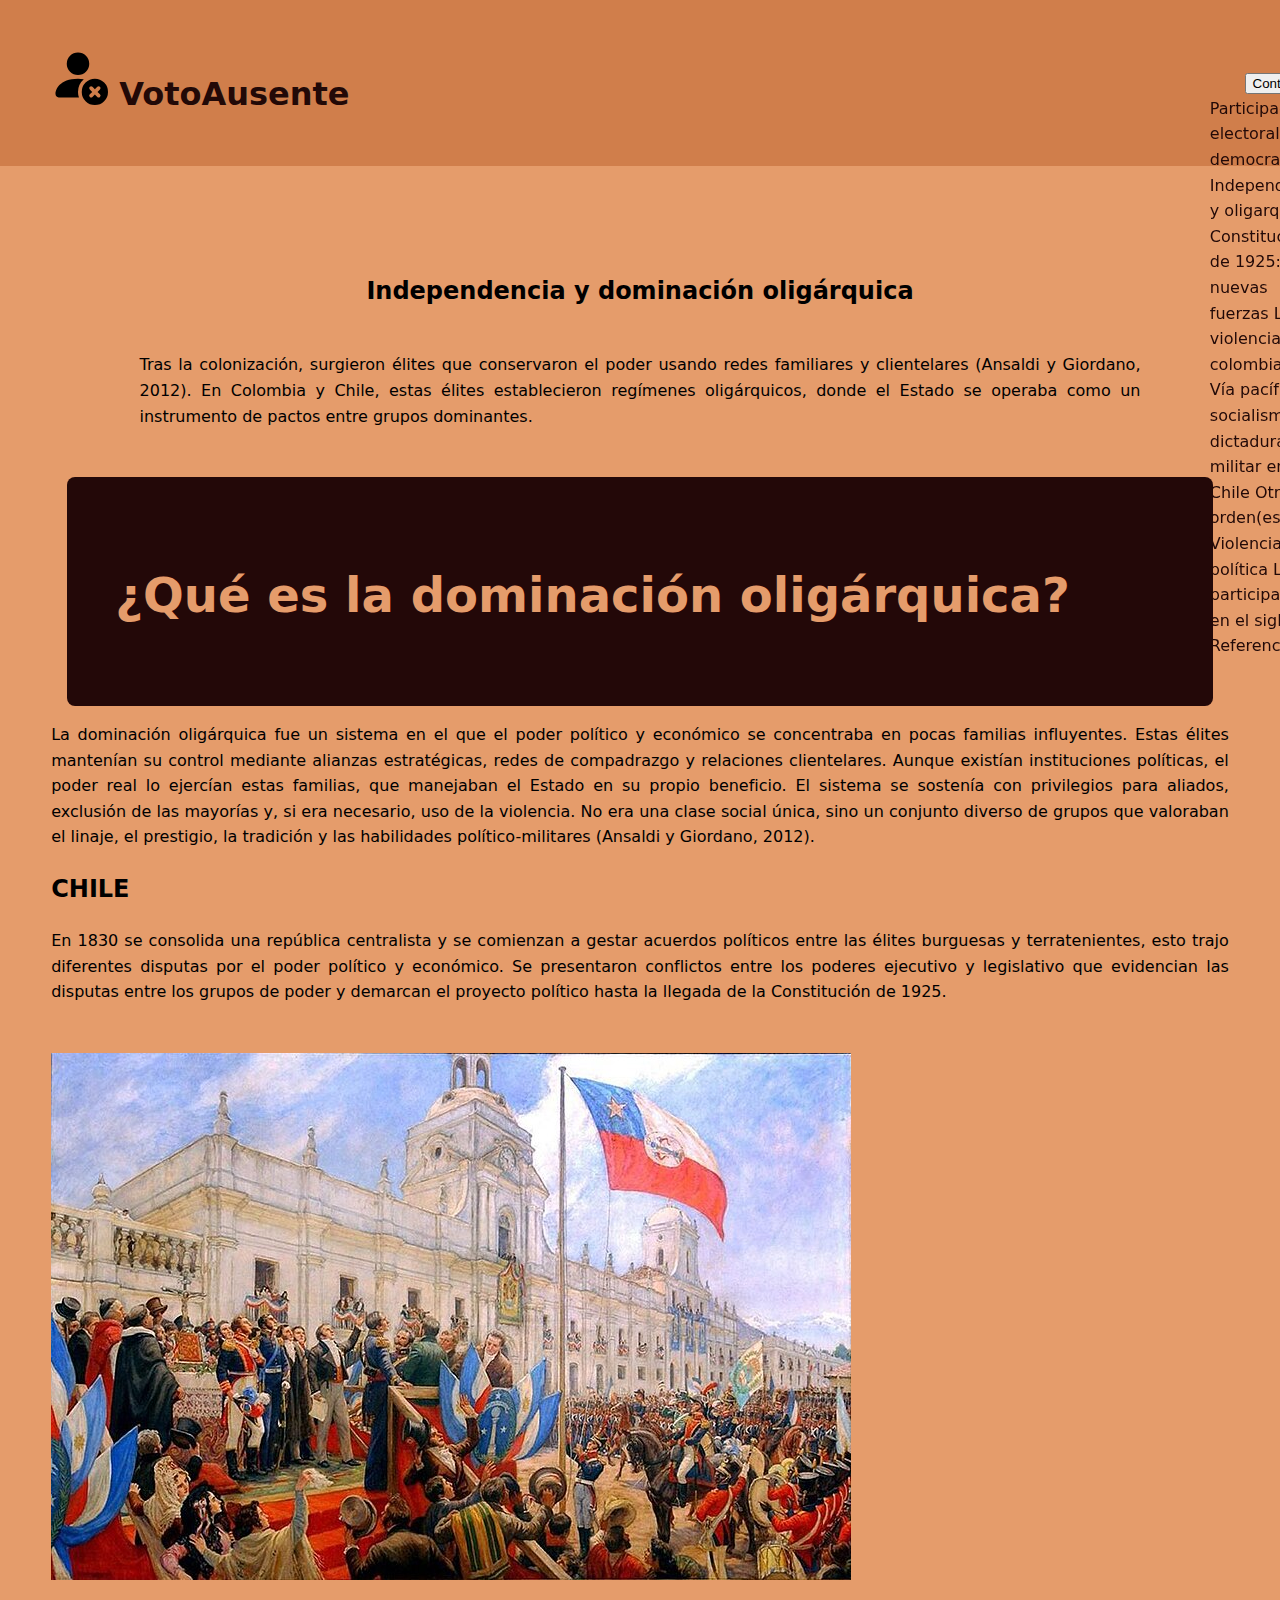
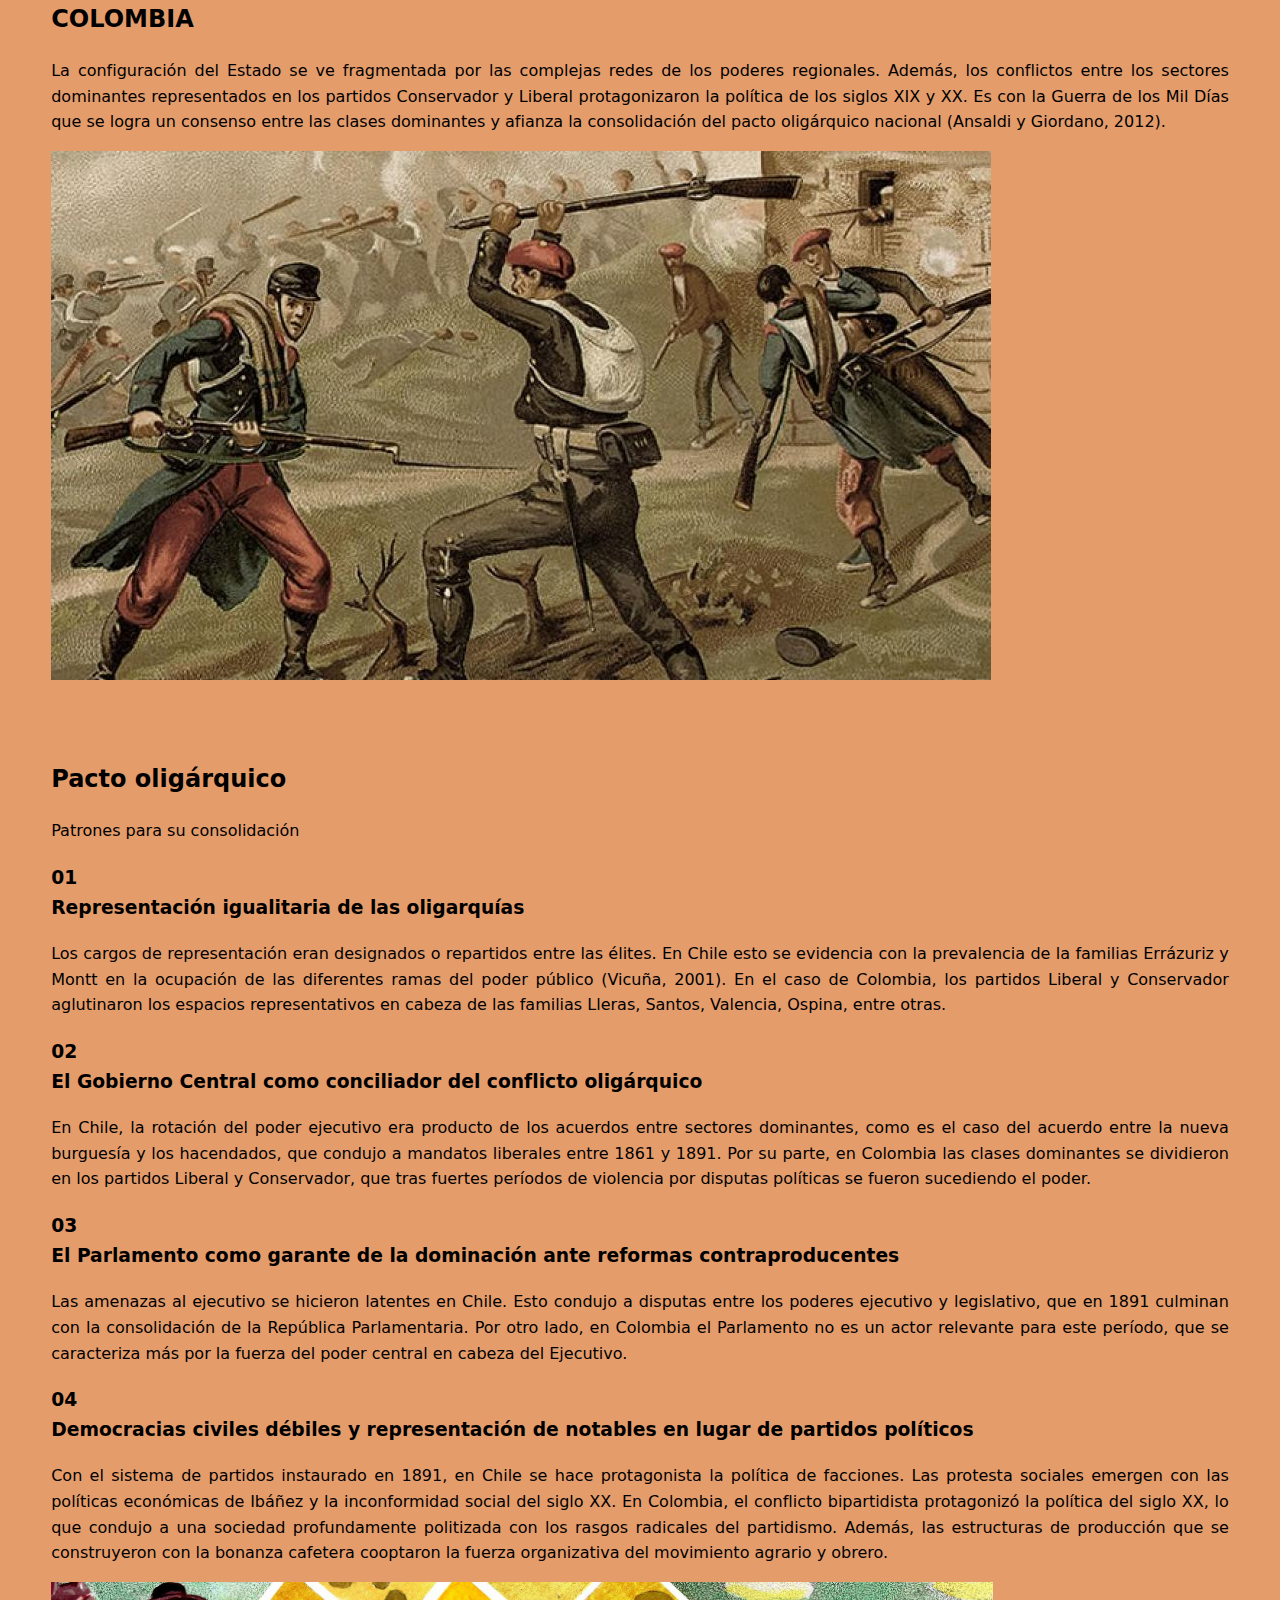
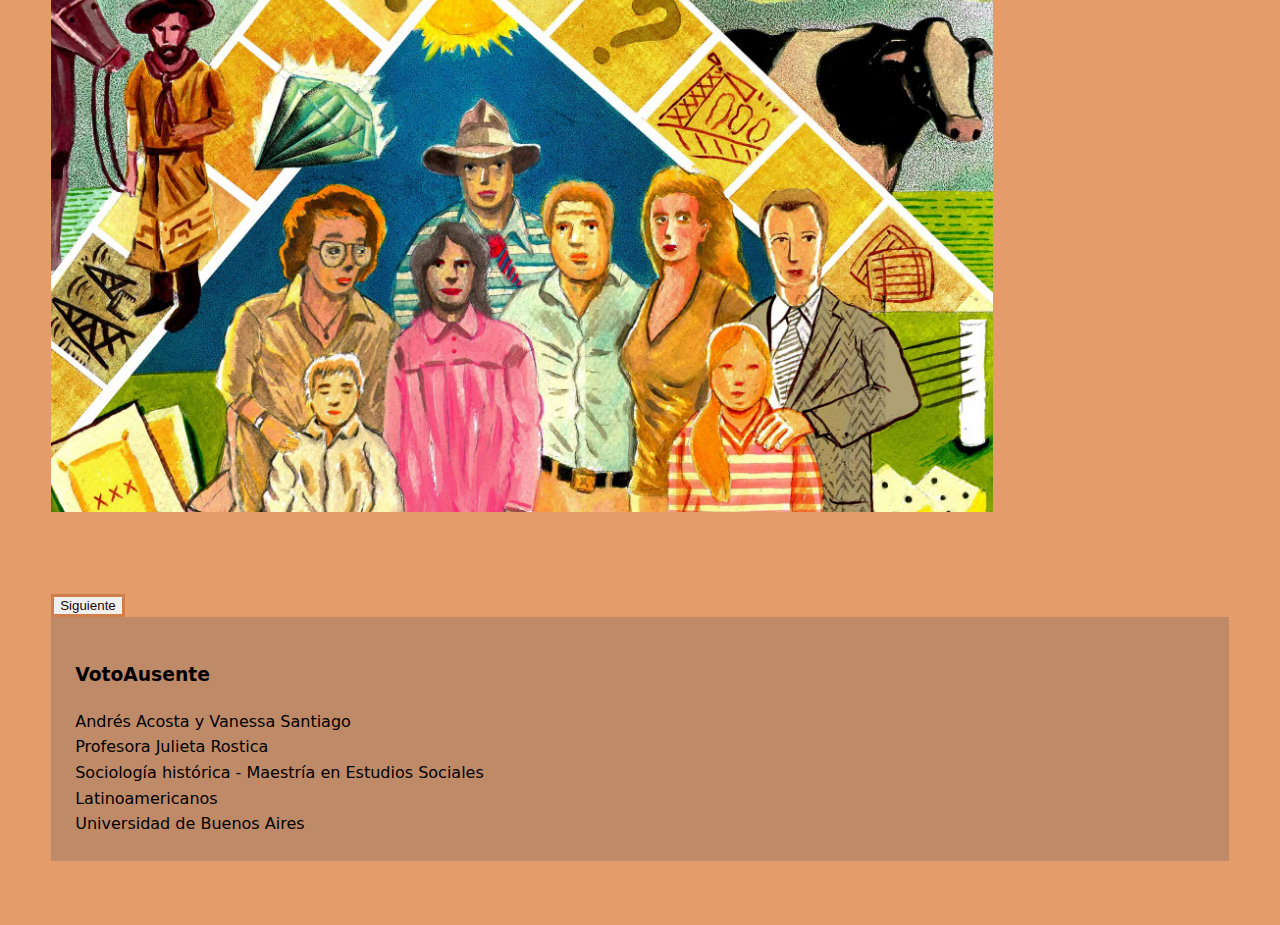
<file: constitucion.html>
<!DOCTYPE html>
<html lang="es">
<head>
    <meta charset="UTF-8">
    <meta name="viewport" content="width=device-width, initial-scale=1.0">
    <link href="https://cdn.jsdelivr.net/npm/bootstrap@5.3.8/dist/css/bootstrap.min.css" rel="stylesheet" integrity="sha384-sRIl4kxILFvY47J16cr9ZwB07vP4J8+LH7qKQnuqkuIAvNWLzeN8tE5YBujZqJLB" crossorigin="anonymous">
    <script src="https://cdn.jsdelivr.net/npm/bootstrap@5.3.8/dist/js/bootstrap.bundle.min.js" integrity="sha384-FKyoEForCGlyvwx9Hj09JcYn3nv7wiPVlz7YYwJrWVcXK/BmnVDxM+D2scQbITxI" crossorigin="anonymous"></script>
    <title>Independencia y oligarquías</title>
    <link rel="stylesheet" href="estilos.css">
    <link rel="icon" type="image/svg+xml" href="Images/favicon.svg">

</head>
<body>
    <header>
        <h1><svg xmlns="http://www.w3.org/2000/svg" width="60" height="60" fill="currentColor" class="bi bi-person-fill-x" viewBox="0 0 16 16">
        <path d="M11 5a3 3 0 1 1-6 0 3 3 0 0 1 6 0m-9 8c0 1 1 1 1 1h5.256A4.5 4.5 0 0 1 8 12.5a4.5 4.5 0 0 1 1.544-3.393Q8.844 9.002 8 9c-5 0-6 3-6 4"/>
        <path d="M12.5 16a3.5 3.5 0 1 0 0-7 3.5 3.5 0 0 0 0 7m-.646-4.854.646.647.646-.647a.5.5 0 0 1 .708.708l-.647.646.647.646a.5.5 0 0 1-.708.708l-.646-.647-.646.647a.5.5 0 0 1-.708-.708l.647-.646-.647-.646a.5.5 0 0 1 .708-.708"/>
        </svg><a href="home.html">
            VotoAusente</a></h1>
        
        <div class="dropdown show">
            <button class="btn btn-secondary dropdown-toggle" type="button" id="dropdownMenuButton" data-bs-toggle="dropdown" aria-haspopup="true" aria-expanded="false">
    Contenidos
            </button>
            <div class="dropdown-menu" aria-labelledby="dropdownMenuButton">
                <a class="dropdown-item" href="participacion.html">Participación electoral y democracia</a>
                <a class="dropdown-item" href="independencia.html">Independencia y oligarquías</a>
                <a class="dropdown-item" href="constitucion.html">Constitución de 1925: nuevas fuerzas</a>
                <a class="dropdown-item" href="la_violencia.html">La violencia colombiana</a>
                <a class="dropdown-item" href="via_pacifica.html">Vía pacífica al socialismo</a>
                <a class="dropdown-item" href="dictadura.html">La dictadura militar en Chile</a>
                <a class="dropdown-item" href="otros_ordenes.html">Otro(s) orden(es)</a>
                <a class="dropdown-item" href="violencia.html">Violencia política</a>
                <a class="dropdown-item" href="participacion.html">La participación en el siglo XXI</a>
                <a class="dropdown-item" href="referencias.html">Referencias</a>
            </div>
        </div>
    </header>
    <main>
        <section>
            <h2  class="site-title">Independencia y dominación oligárquica</h2>
            <div class="text-center my-3">
            <p>Tras la colonización, surgieron élites que conservaron el poder usando redes familiares y clientelares (Ansaldi y Giordano, 2012). En Colombia y Chile, estas élites establecieron regímenes oligárquicos, donde el Estado se operaba como un instrumento de pactos entre grupos dominantes.</p>
            </div>
        </section>

    <section>


    <div class="row align-items-center g-4">
        <!-- Texto -->
        <div class="col-md-6">
            <div class="texto-caja">
                <h2 id="about">¿Qué es la dominación oligárquica? </h2>
            </div>
            <p>La dominación oligárquica fue un sistema en el que el poder político y económico se concentraba en pocas familias influyentes. Estas élites mantenían su control mediante alianzas estratégicas, redes de compadrazgo y relaciones clientelares. Aunque existían instituciones políticas, el poder real lo ejercían estas familias, que manejaban el Estado en su propio beneficio. El sistema se sostenía con privilegios para aliados, exclusión de las mayorías y, si era necesario, uso de la violencia. No era una clase social única, sino un conjunto diverso de grupos que valoraban el linaje, el prestigio, la tradición y las habilidades político-militares (Ansaldi y Giordano, 2012). </p>
        </div>
        <section>
            <h2>CHILE</h2>
            <p>En 1830 se consolida una república centralista y se comienzan a gestar acuerdos políticos entre las élites burguesas y terratenientes, esto trajo diferentes disputas por el poder político y económico. Se presentaron conflictos entre los poderes ejecutivo y legislativo que evidencian las disputas entre los grupos de poder y demarcan el proyecto político hasta la llegada de la Constitución de 1925. </p>
        </section>

        <!-- Imagen -->
        <div class="col-md-6 text-center">
            <img src="Images/JuraIndependencia.jpg" alt="Jura de la Independencia de Chile"
                 class="img-fluid">
        </div>
                <section>
            <h2>COLOMBIA</h2>
            <p>La configuración del Estado se ve fragmentada por las complejas redes de los poderes regionales. Además, los conflictos entre los sectores dominantes representados en los partidos Conservador y Liberal protagonizaron la política de los siglos XIX y XX. Es con la Guerra de los Mil Días que se logra un consenso entre las clases dominantes y afianza la consolidación del pacto oligárquico nacional (Ansaldi y Giordano, 2012).</p>
                    <div class="col-md-6 text-center">
            <img src="Images/detalledeguerramildias_0.jpg" alt="Guerras de independencia"
                 class="img-fluid">
        </div>
        </section>
    </div>
</section>
        <section>
            <h2>Pacto oligárquico</h2>
            <p>Patrones para su consolidación</p>
            <h3>
                01<br>
                Representación igualitaria de las oligarquías
            </h3>
            <p>
                Los cargos de representación eran designados o repartidos entre las élites. En Chile esto se evidencia con la prevalencia de la familias Errázuriz y Montt en la ocupación de las diferentes ramas del poder público (Vicuña, 2001). En el caso de Colombia, los partidos Liberal y Conservador aglutinaron los espacios representativos en cabeza de las familias Lleras, Santos, Valencia, Ospina, entre otras. 
            </p>
            <h3>
                02<br>
                El Gobierno Central como conciliador del conflicto oligárquico
            </h3>
            <p>
                En Chile, la rotación del poder ejecutivo era producto de los acuerdos entre sectores dominantes, como es el caso del acuerdo entre la nueva burguesía y los hacendados, que condujo a mandatos liberales entre 1861 y 1891. Por su parte, en Colombia las clases dominantes se dividieron en los partidos Liberal y Conservador, que tras fuertes períodos de violencia por disputas políticas se fueron sucediendo el poder. 
            </p>
            <h3>
                03<br>
                El Parlamento como garante de la dominación ante reformas contraproducentes
            </h3>
            <p>
                Las amenazas al ejecutivo se hicieron latentes en Chile. Esto condujo a disputas entre los poderes ejecutivo y legislativo, que en 1891 culminan con la consolidación de la República Parlamentaria. 

Por otro lado, en Colombia el Parlamento no es un actor relevante para este período, que se caracteriza más por la fuerza del poder central en cabeza del Ejecutivo. 
            </p>
            <h3>
                04<br>
                Democracias civiles débiles y representación de notables en lugar de partidos políticos
            </h3>
            <p>
                Con el sistema de partidos instaurado en 1891, en Chile se hace protagonista la política de facciones. Las protesta sociales emergen con las políticas económicas de Ibáñez y la inconformidad social del siglo XX. 

En Colombia, el conflicto bipartidista protagonizó la política del siglo XX, lo que condujo a una sociedad profundamente politizada con los rasgos radicales del partidismo. Además, las estructuras de producción que se construyeron con la bonanza cafetera cooptaron la fuerza organizativa del movimiento agrario y obrero.
            </p>

            </h3>
            <img src="Images/Herencias_01Port.jpg" alt="Dominación oligárquica"
                 class="img-fluid">
        </section>
<div class="text-center my-3"><button type="button" class="btn btn-outline-custom"><a href="constitucion.html">Siguiente</a></button></div>
        </section>
        
        
        <footer>
            <div class="footer-content">
                <h3>VotoAusente</h3>
                <p>Andrés Acosta y Vanessa Santiago</p>
                <p>Profesora Julieta Rostica</p>
                <p>Sociología histórica - Maestría en Estudios Sociales</p>
                <p>Latinoamericanos</p>
                <p>Universidad de Buenos Aires</p>
            </div>
        </footer>

    </main>
</body>
</html>
</file>
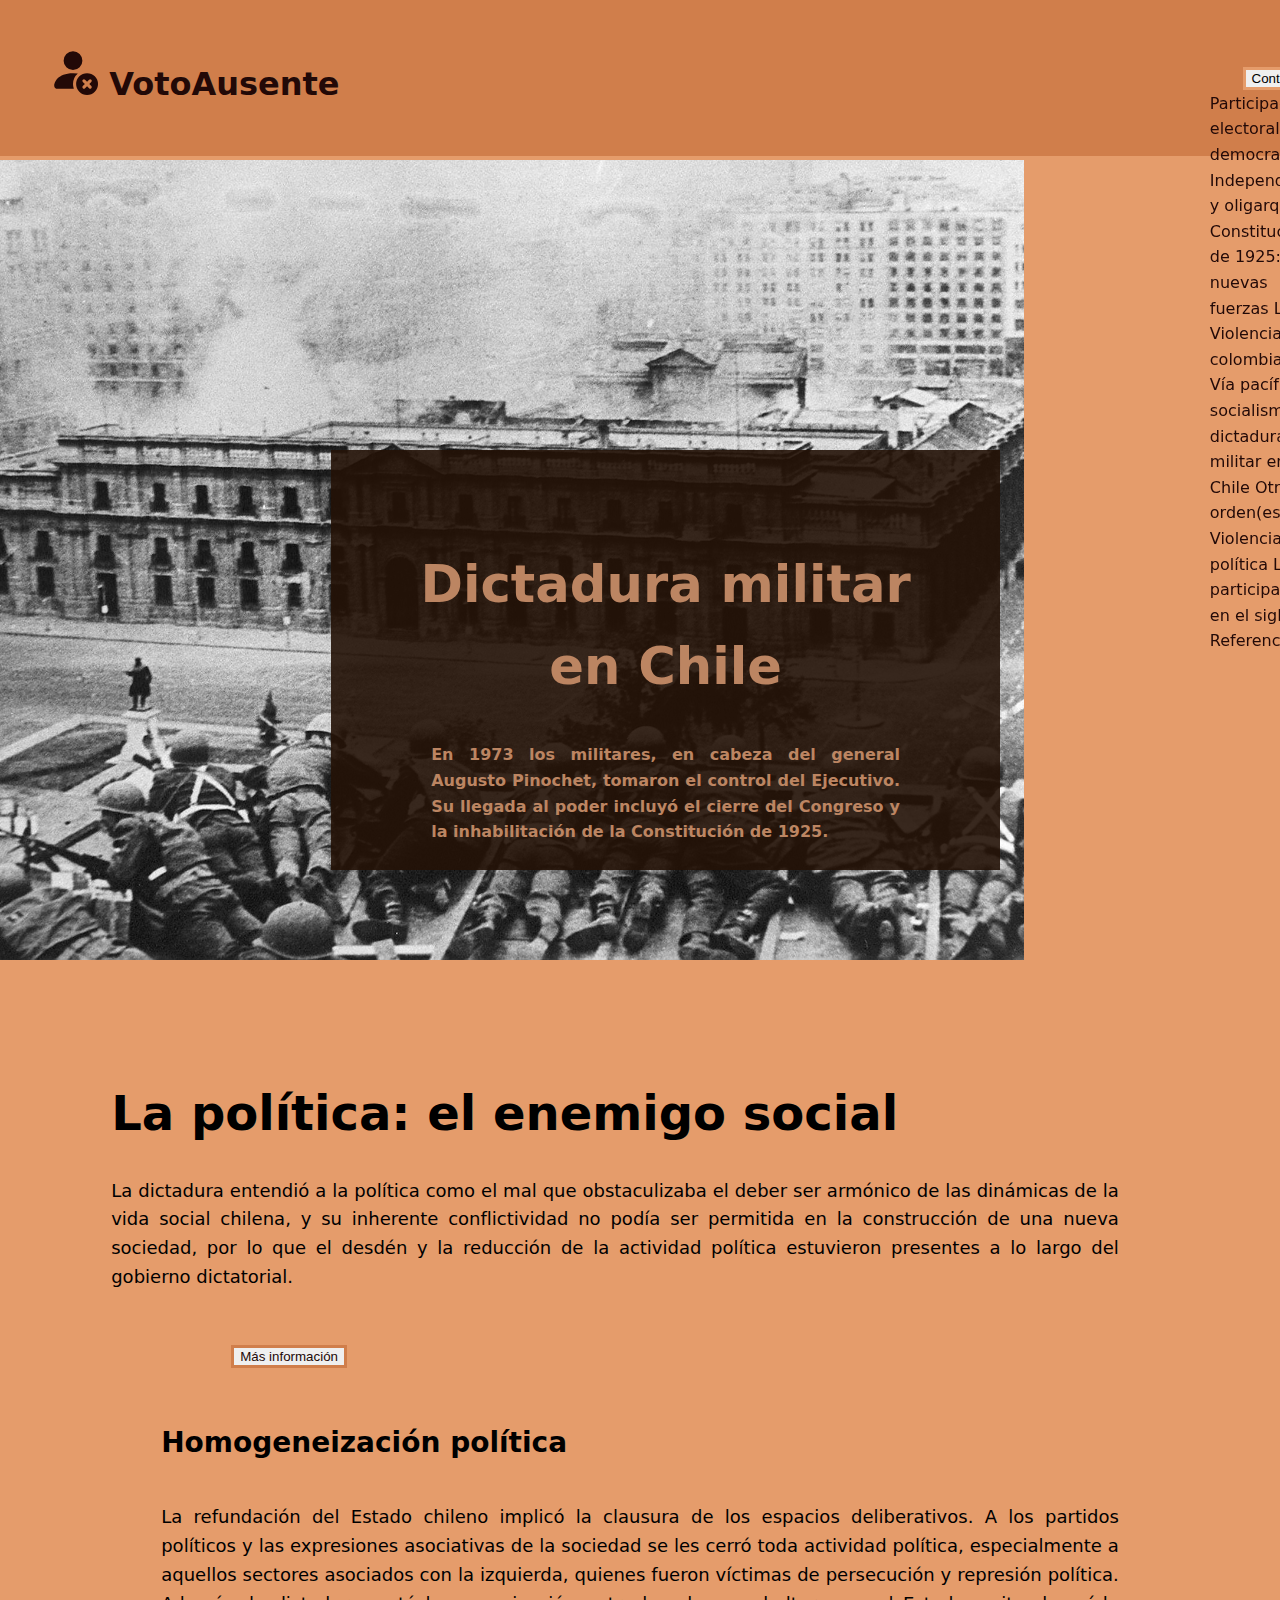
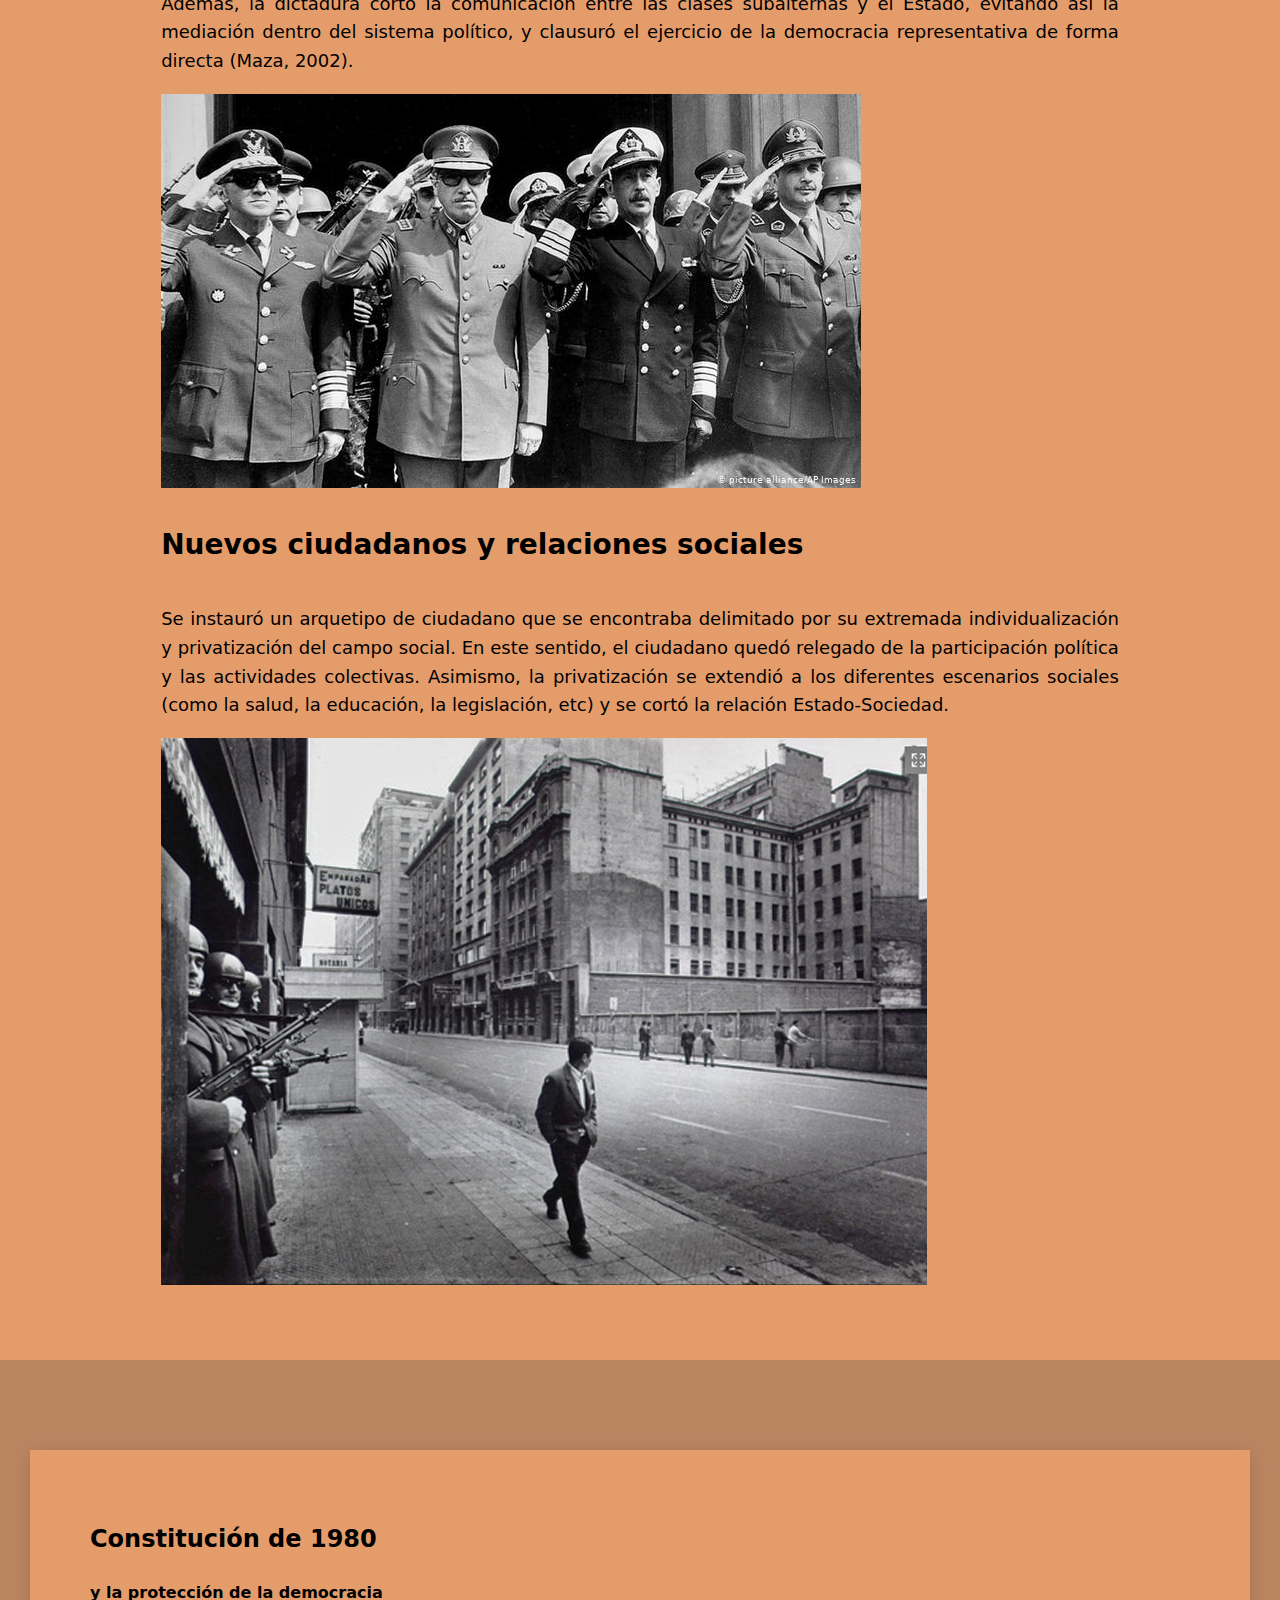
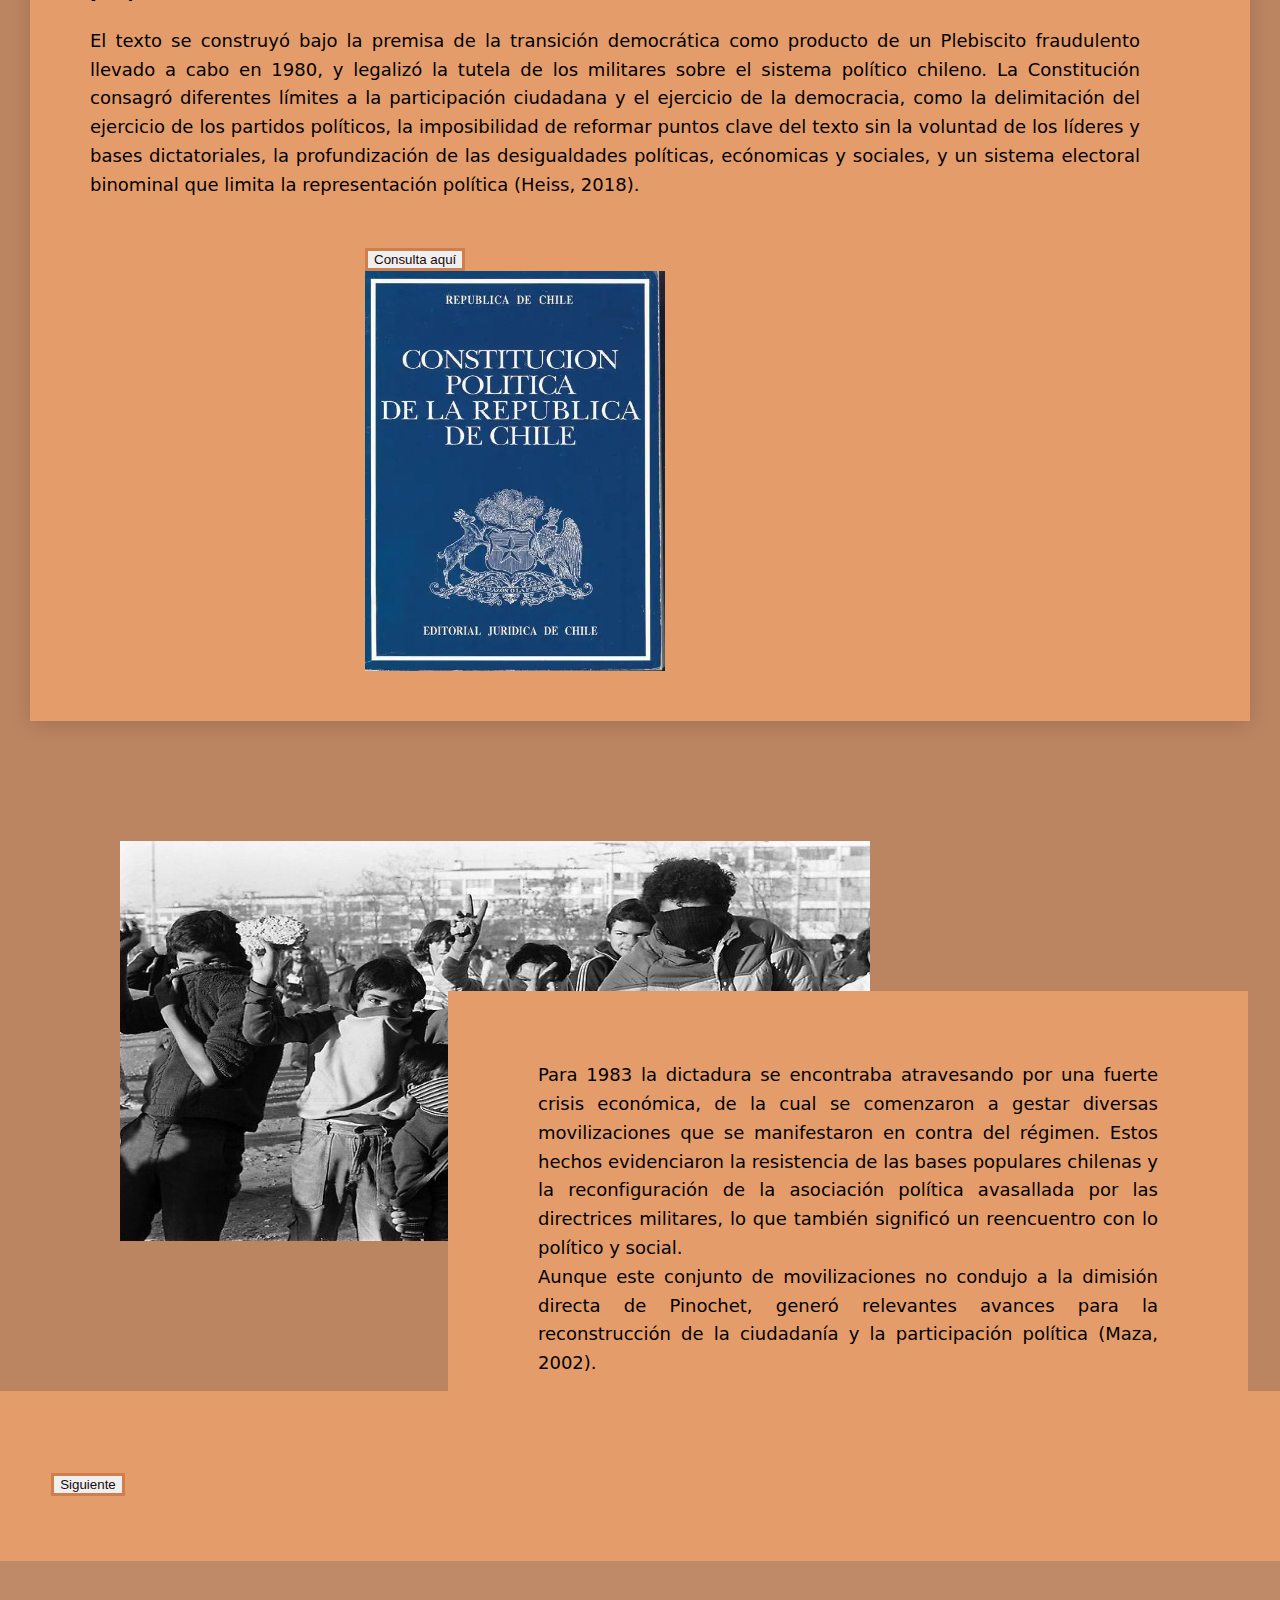
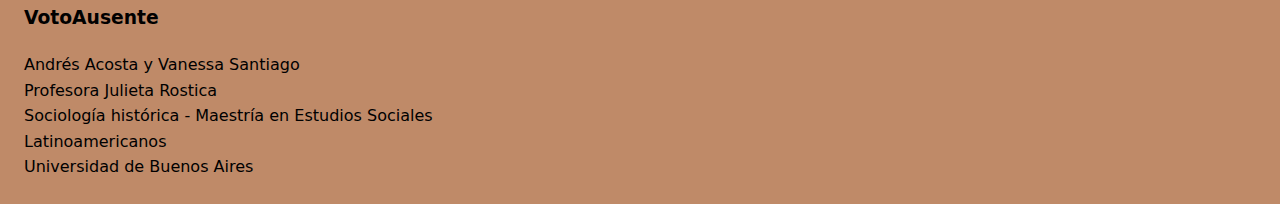
<file: dictadura.html>
<!DOCTYPE html>
<html lang="es">
<head>
    <meta charset="UTF-8">
    <meta name="viewport" content="width=device-width, initial-scale=1.0">
    <link href="https://cdn.jsdelivr.net/npm/bootstrap@5.3.8/dist/css/bootstrap.min.css" rel="stylesheet" integrity="sha384-sRIl4kxILFvY47J16cr9ZwB07vP4J8+LH7qKQnuqkuIAvNWLzeN8tE5YBujZqJLB" crossorigin="anonymous">
    <script src="https://cdn.jsdelivr.net/npm/bootstrap@5.3.8/dist/js/bootstrap.bundle.min.js" integrity="sha384-FKyoEForCGlyvwx9Hj09JcYn3nv7wiPVlz7YYwJrWVcXK/BmnVDxM+D2scQbITxI" crossorigin="anonymous"></script>
    <title>VotoAusente</title>
    <link rel="stylesheet" href="estilos.css">
    <link rel="icon" type="image/svg+xml" href="Images/favicon.svg">

</head>
<body>
    <header>
        <h1><a href="index.html"><svg xmlns="http://www.w3.org/2000/svg" width="50" height="50" fill="currentColor" class="bi bi-person-fill-x" viewBox="0 0 16 16">
        <path d="M11 5a3 3 0 1 1-6 0 3 3 0 0 1 6 0m-9 8c0 1 1 1 1 1h5.256A4.5 4.5 0 0 1 8 12.5a4.5 4.5 0 0 1 1.544-3.393Q8.844 9.002 8 9c-5 0-6 3-6 4"/>
        <path d="M12.5 16a3.5 3.5 0 1 0 0-7 3.5 3.5 0 0 0 0 7m-.646-4.854.646.647.646-.647a.5.5 0 0 1 .708.708l-.647.646.647.646a.5.5 0 0 1-.708.708l-.646-.647-.646.647a.5.5 0 0 1-.708-.708l.647-.646-.647-.646a.5.5 0 0 1 .708-.708"/>
        </svg>
        VotoAusente</a></h1>
        
        <div class="dropdown show">
        <button class="btn btn-outline-alternative dropdown-toggle" type="button" id="dropdownMenuButton" data-bs-toggle="dropdown" aria-haspopup="true" aria-expanded="false">
        Contenidos
        </button>
        <div class="dropdown-menu" aria-labelledby="dropdownMenuButton">
            <a class="dropdown-item" href="participacion.html">Participación electoral y democracia</a>
            <a class="dropdown-item" href="independencia.html">Independencia y oligarquías</a>
            <a class="dropdown-item" href="constitucion.html">Constitución de 1925: nuevas fuerzas</a>
            <a class="dropdown-item" href="la_violencia.html">La Violencia colombiana</a>
            <a class="dropdown-item" href="via_pacifica.html">Vía pacífica al socialismo</a>
            <a class="dropdown-item" href="dictadura.html">La dictadura militar en Chile</a>
            <a class="dropdown-item" href="otros_ordenes.html">Otro(s) orden(es)</a>
            <a class="dropdown-item" href="violencia.html">Violencia política</a>
            <a class="dropdown-item" href="p_sigloXXI.html">La participación en el siglo XXI</a>
            <a class="dropdown-item" href="referencias.html">Referencias</a>
        </div>
        </div>
    </header>
    <main>
        <div class="img-fullwidth" style="margin-left: -4vw; margin-right: -4vw; margin-top: -60px;">
            <img src="Images/11Chile-Photos-01-ktjg-superJumbo.jpg" alt="Imagen toma del Palacio de La Monedad" style="object-fit: cover; width: 2800px; height: 800px; display: block; margin-right: -500px;" class="img-fluid">
        </div>
        <div style="top: 50%; bottom: 60%; position: absolute; background-color: rgba(36, 18, 7, 0.9); padding: 60px 50px; max-width: 720px; text-align: center; height: 300px; align-items: center; margin-left: calc(50% - 360px); color: #bc8562; margin-right: calc(50% - 360px);">
            <h1 style="font-size: 3.2rem">Dictadura militar en Chile</h1>
            <p style="margin-left: 50px; margin-right: 50px; font-weight: bold; margin-top: 20px;">En 1973 los militares, en cabeza del general Augusto Pinochet, tomaron el control del Ejecutivo. Su llegada al poder incluyó el cierre del Congreso y la inhabilitación de la Constitución de 1925. </p>
        </div>
        <section style="margin-top: 35px; margin-bottom: 35px;">
            <div class="container">
                <div class="row" style="padding: 40px 60px;">
                    <div class="col-lg-5 d-flex flex-column">
                        <h2 style="font-size: 3rem; margin-bottom: 25px; margin-right: 15px;">La política: el enemigo social</h2>
                        <p style="margin-right: 50px; font-size: 18px">La dictadura entendió a la política como el mal que obstaculizaba el deber ser armónico de las dinámicas de la vida social chilena, y su inherente conflictividad no podía ser permitida en la construcción de una nueva sociedad, por lo que el desdén y la reducción de la actividad política estuvieron presentes a lo largo del gobierno dictatorial. </p>
                        <button type="button" class="btn btn-outline-custom" style="margin-left: 120px; margin-right: 180px; margin-top: 35px;"><a href="https://youtu.be/Vc9H-RHeqPU?si=IZ8VbOEnzwkXAUjf">
                        Más información
                        </a></button>
                    </div>
                    <div class="col-lg-6" style="margin-left: 50px; margin-right: 50px;">
                        <h4 style="font-size: 28px;">Homogeneización política</h4>
                        <p style="font-size: 18px;">La refundación del Estado chileno implicó la clausura de los espacios deliberativos. A los partidos políticos y las expresiones asociativas de la sociedad se les cerró toda actividad política, especialmente a aquellos sectores asociados con la izquierda, quienes fueron víctimas de persecución y represión política. Además, la dictadura cortó la comunicación entre las clases subalternas y el Estado, evitando así la mediación dentro del sistema político, y clausuró el ejercicio de la democracia representativa de forma directa (Maza, 2002).</p>
                        <img src="Images/arton172748.jpg" alt="Imagen de Pinochet" class="img-fluid" >
                        <h4 style="font-size: 28px; margin-top: 35px;">Nuevos ciudadanos y relaciones sociales</h4>
                        <p style="font-size: 18px;">Se instauró un arquetipo de ciudadano que se encontraba delimitado por su extremada individualización y privatización del campo social. En este sentido, el ciudadano quedó relegado de la participación política y las actividades colectivas. Asimismo, la privatización se extendió a los diferentes escenarios sociales (como la salud, la educación, la legislación, etc) y se cortó la relación Estado-Sociedad.</p>
                        <img src="Images/Ciudad-en-dictadura.jpg" alt="Imagen de ciudad en dictadura" class="img-fluid">
                    </div>
                </div>
            </div>
        </section>
        <section style="background-color: #bc8562; margin-left: -4vw; margin-right: -4vw; padding-top: 60px; padding-bottom: 150px;">
            <div class="container"">
                <div class="row" style="background-color: rgb(229, 156, 107);padding: 50px 60px; box-shadow: 0 4px 20px rgba(0, 0, 0, 0.15); margin: 30px;">
                    <div class="col-lg-6">
                        <h2>Constitución de 1980</h2>
                        <h4>y la protección de la democracia</h4>
                        <p style="margin-right: 50px; font-size: 18px; ">El texto se construyó bajo la premisa de la transición democrática como producto de un Plebiscito fraudulento llevado a cabo en 1980, y legalizó la tutela de los militares sobre el sistema político chileno. La Constitución consagró diferentes límites a la participación ciudadana y el ejercicio de la democracia, como la delimitación del ejercicio de los partidos políticos, la imposibilidad de reformar puntos clave del texto sin la voluntad de los líderes y bases dictatoriales, la profundización de las desigualdades políticas, ecónomicas y sociales, y un sistema electoral binominal que limita la representación política (Heiss, 2018). </p>
                        <button type="button" class="btn btn-outline-custom" style=" margin-left: 25%; margin-top: 30px;"><a href="https://www.bcn.cl/procesoconstituyente/comparadordeconstituciones/constitucion/chl">
                        Consulta aquí
                        </a></button>
                    </div>
                    <div class="col-lg-5">
                        <img src="Images/0c3060cbd572c8b6f67ca0e959e6bc12.webp" alt="Imagen de la Constitución de 1980" class="img-fluid" style="width: 300px; height: 400px; margin-left: 25%">
                    </div>
                </div>
            </div>
            <div style="margin-top: 120px; margin-left: 120px;">
                <img src="Images/arton159929.jpg" alt="Imagen de protesta en dictadura" class="img-fluid" style="width: 750px; height: 400px;">
            </div>
            <div class="container">
                <div class="col" style="background-color: rgb(229, 156, 107); width: 800px; height: 400px; margin-top: -250px; position: absolute; margin-left: 35%; margin-bottom: 50px;">
                    <p style="font-size: 18px; margin-left: 90px; margin-right: 90px; margin-top: 70px;">Para 1983 la dictadura se encontraba atravesando por una fuerte crisis económica, de la cual se comenzaron a gestar diversas movilizaciones que se manifestaron en contra del régimen. Estos hechos evidenciaron la resistencia de las bases populares chilenas y la reconfiguración de la asociación política avasallada por las directrices militares, lo que también significó un reencuentro con lo político y social. 
                    <br>Aunque este conjunto de movilizaciones no condujo a la dimisión directa de Pinochet, generó relevantes avances para la reconstrucción de la ciudadanía y la participación política (Maza, 2002). 
                </p>
                </div>
            </div>
        </section>
        <div class="text-center my-3"><button type="button" class="btn btn-outline-custom"><a href="otros_ordenes.html">Siguiente</a></button></div>
    </main>
        <footer>
            <div class="footer-content">
                <h3>VotoAusente</h3>
                <p>Andrés Acosta y Vanessa Santiago</p>
                <p>Profesora Julieta Rostica</p>
                <p>Sociología histórica - Maestría en Estudios Sociales</p>
                <p>Latinoamericanos</p>
                <p>Universidad de Buenos Aires</p>
            </div>
        </footer>
    </body>
</html>
</file>
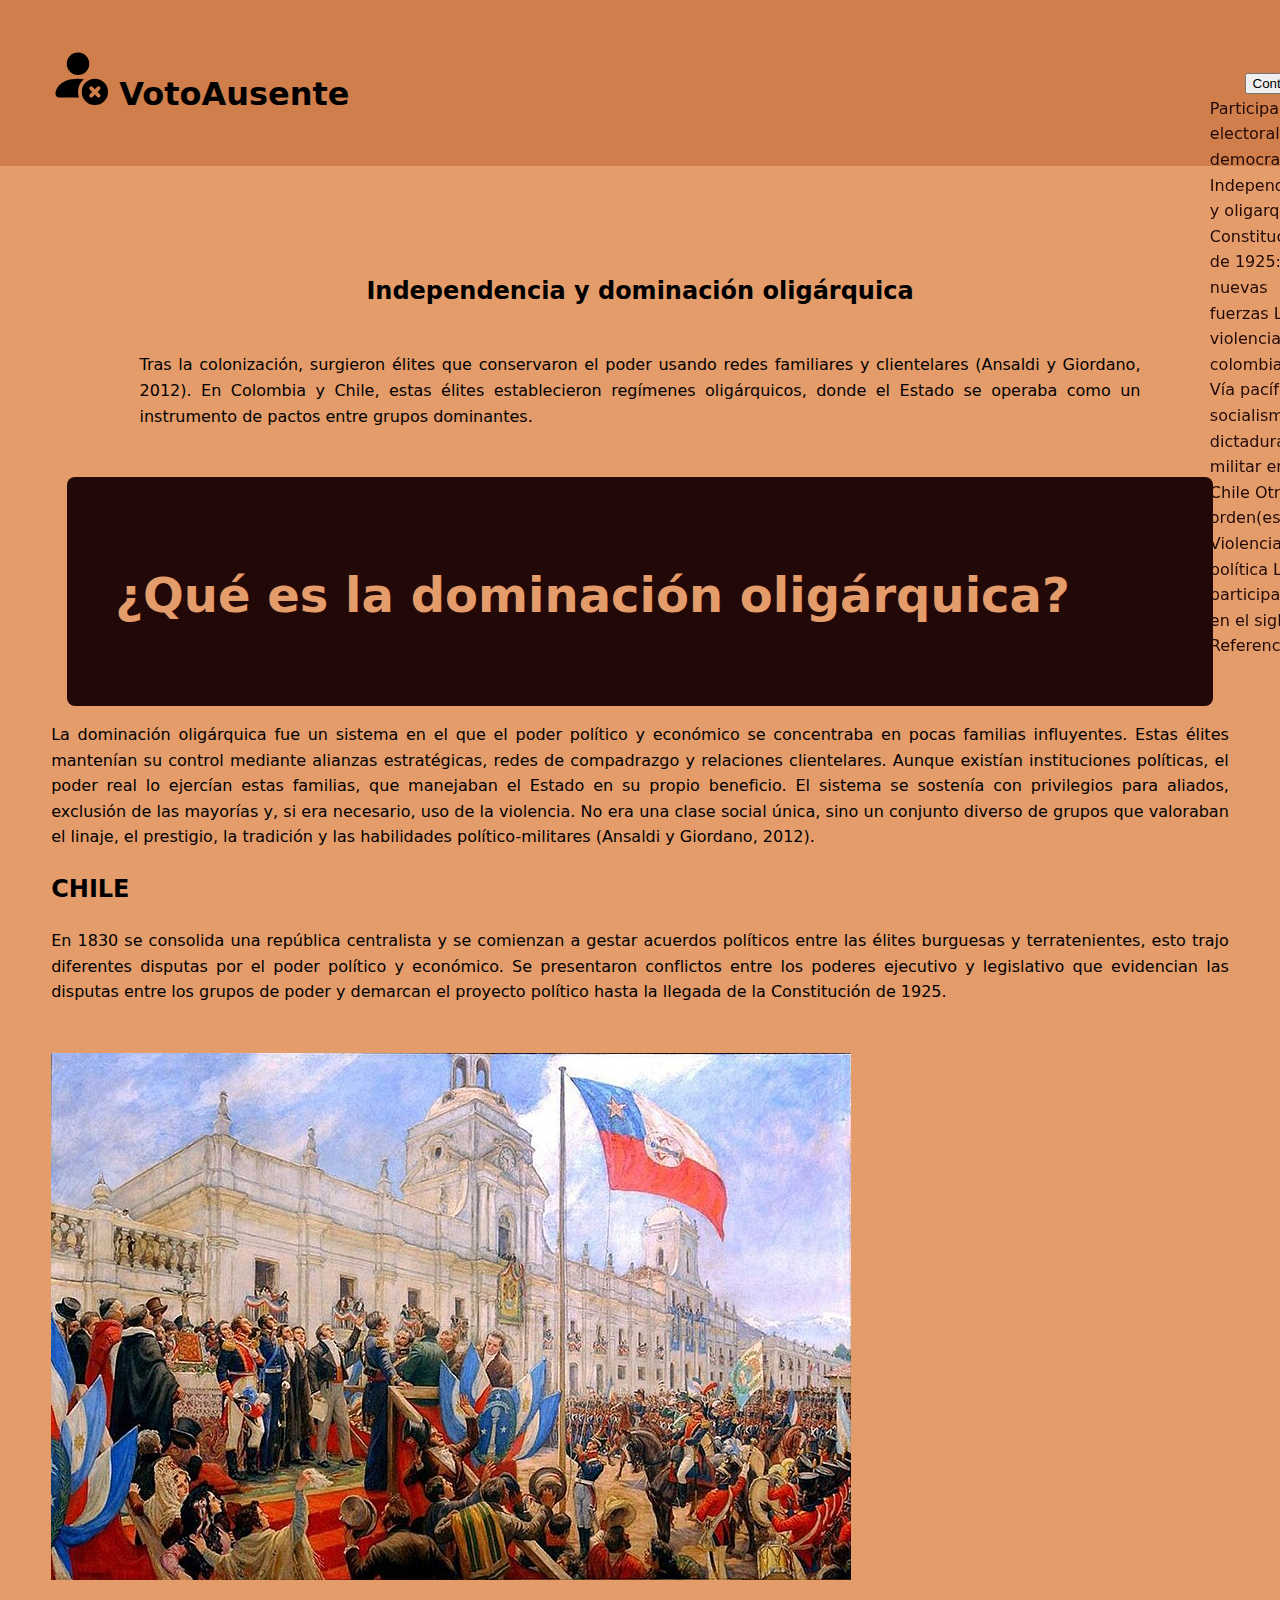
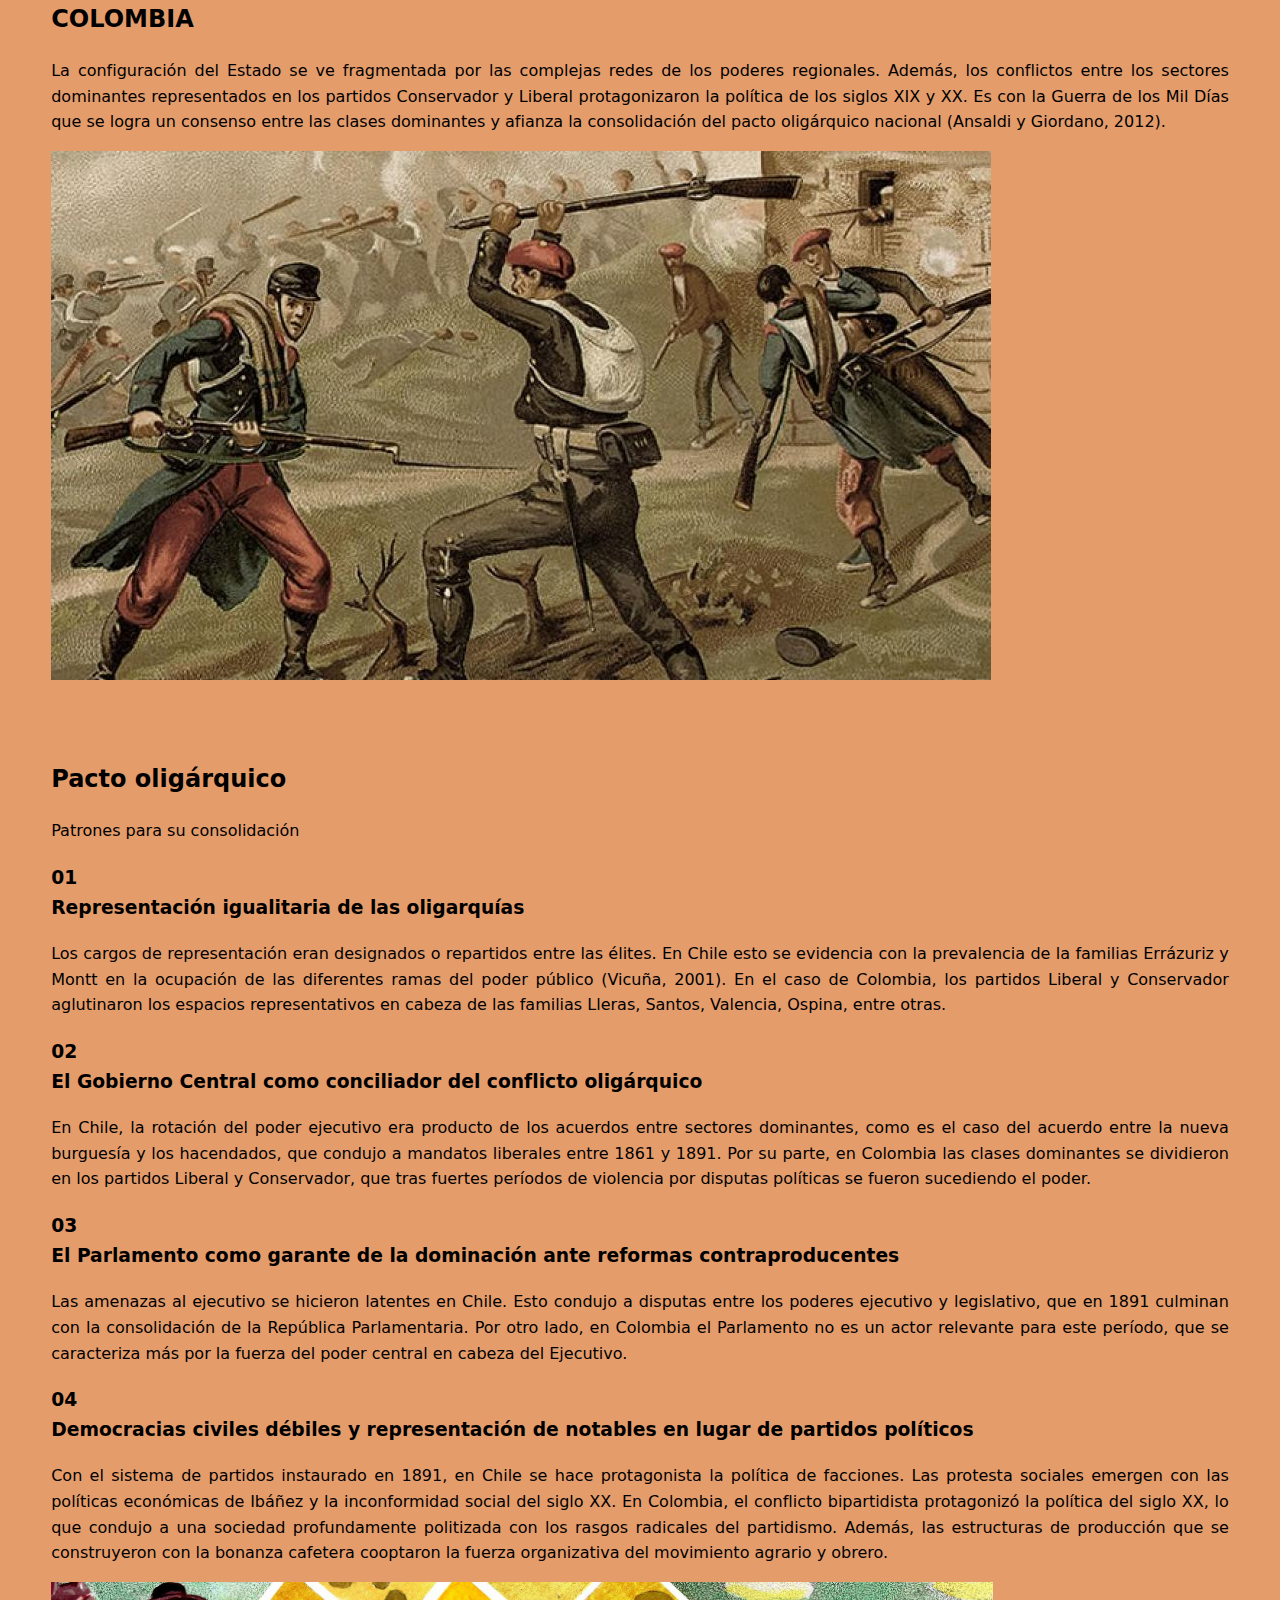
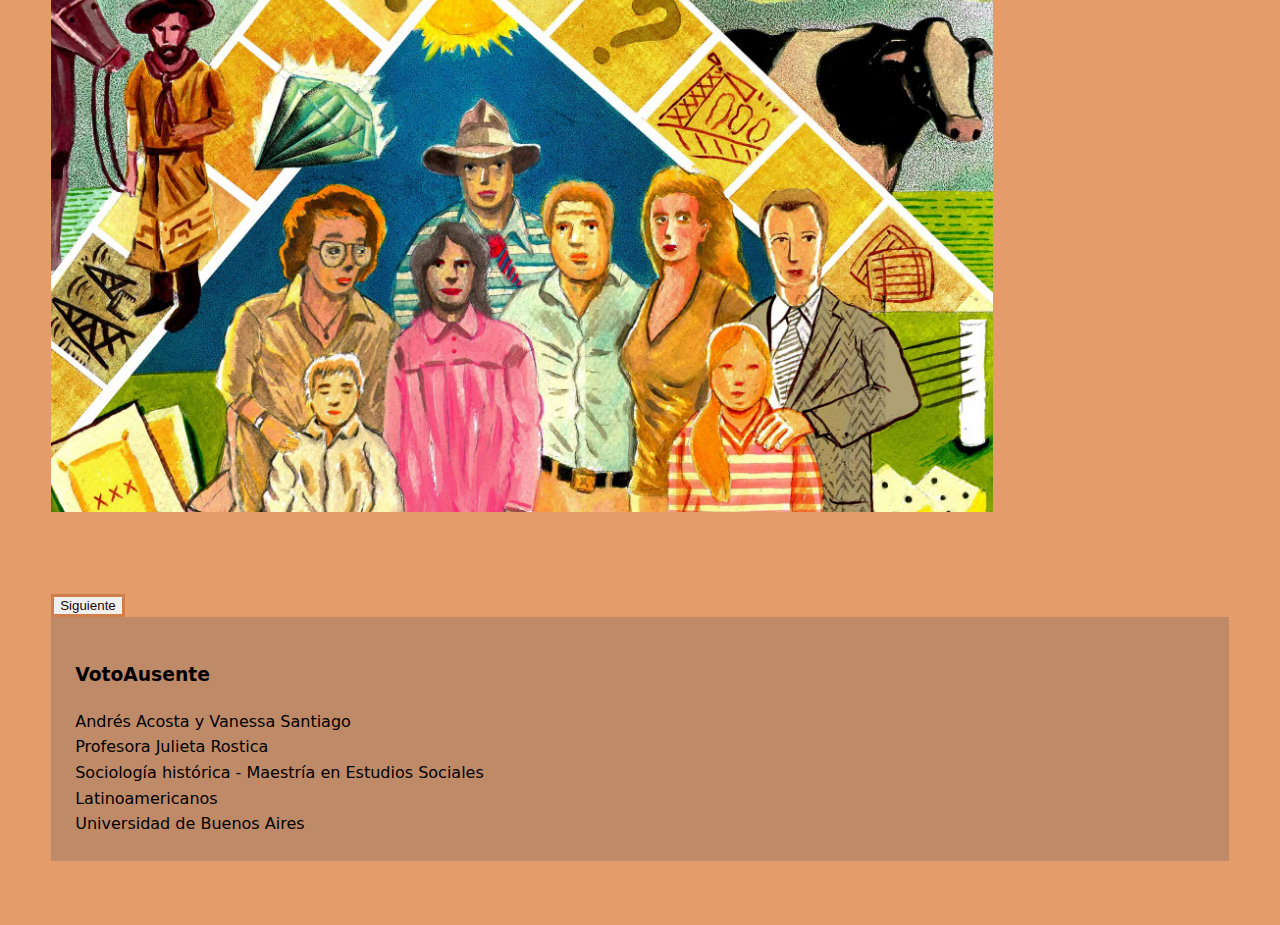
<file: independencia.html>
<!DOCTYPE html>
<html lang="es">
<head>
    <meta charset="UTF-8">
    <meta name="viewport" content="width=device-width, initial-scale=1.0">
    <link href="https://cdn.jsdelivr.net/npm/bootstrap@5.3.8/dist/css/bootstrap.min.css" rel="stylesheet" integrity="sha384-sRIl4kxILFvY47J16cr9ZwB07vP4J8+LH7qKQnuqkuIAvNWLzeN8tE5YBujZqJLB" crossorigin="anonymous">
    <script src="https://cdn.jsdelivr.net/npm/bootstrap@5.3.8/dist/js/bootstrap.bundle.min.js" integrity="sha384-FKyoEForCGlyvwx9Hj09JcYn3nv7wiPVlz7YYwJrWVcXK/BmnVDxM+D2scQbITxI" crossorigin="anonymous"></script>
    <title>Independencia y oligarquías</title>
    <link rel="stylesheet" href="estilos.css">
    <link rel="icon" type="image/svg+xml" href="Images/favicon.svg">

</head>
<body>
    <header>
        <h1><svg xmlns="http://www.w3.org/2000/svg" width="60" height="60" fill="currentColor" class="bi bi-person-fill-x" viewBox="0 0 16 16">
        <path d="M11 5a3 3 0 1 1-6 0 3 3 0 0 1 6 0m-9 8c0 1 1 1 1 1h5.256A4.5 4.5 0 0 1 8 12.5a4.5 4.5 0 0 1 1.544-3.393Q8.844 9.002 8 9c-5 0-6 3-6 4"/>
        <path d="M12.5 16a3.5 3.5 0 1 0 0-7 3.5 3.5 0 0 0 0 7m-.646-4.854.646.647.646-.647a.5.5 0 0 1 .708.708l-.647.646.647.646a.5.5 0 0 1-.708.708l-.646-.647-.646.647a.5.5 0 0 1-.708-.708l.647-.646-.647-.646a.5.5 0 0 1 .708-.708"/>
        </svg>
            VotoAusente</h1>
        
        <div class="dropdown show">
            <button class="btn btn-secondary dropdown-toggle" type="button" id="dropdownMenuButton" data-bs-toggle="dropdown" aria-haspopup="true" aria-expanded="false">
    Contenidos
            </button>
            <div class="dropdown-menu" aria-labelledby="dropdownMenuButton">
                <a class="dropdown-item" href="participacion.html">Participación electoral y democracia</a>
                <a class="dropdown-item" href="independencia.html">Independencia y oligarquías</a>
                <a class="dropdown-item" href="constitucion.html">Constitución de 1925: nuevas fuerzas</a>
                <a class="dropdown-item" href="la_violencia.html">La violencia colombiana</a>
                <a class="dropdown-item" href="via_pacifica.html">Vía pacífica al socialismo</a>
                <a class="dropdown-item" href="dictadura.html">La dictadura militar en Chile</a>
                <a class="dropdown-item" href="otros_ordenes.html">Otro(s) orden(es)</a>
                <a class="dropdown-item" href="violencia.html">Violencia política</a>
                <a class="dropdown-item" href="participacion.html">La participación en el siglo XXI</a>
                <a class="dropdown-item" href="referencias.html">Referencias</a>
            </div>
        </div>
    </header>
    <main>
        <section>
            <h2  class="site-title">Independencia y dominación oligárquica</h2>
            <div class="text-center my-3">
            <p>Tras la colonización, surgieron élites que conservaron el poder usando redes familiares y clientelares (Ansaldi y Giordano, 2012). En Colombia y Chile, estas élites establecieron regímenes oligárquicos, donde el Estado se operaba como un instrumento de pactos entre grupos dominantes.</p>
            </div>
        </section>

    <section>


    <div class="row align-items-center g-4">
        <!-- Texto -->
        <div class="col-md-6">
            <div class="texto-caja">
                <h2 id="about">¿Qué es la dominación oligárquica? </h2>
            </div>
            <p>La dominación oligárquica fue un sistema en el que el poder político y económico se concentraba en pocas familias influyentes. Estas élites mantenían su control mediante alianzas estratégicas, redes de compadrazgo y relaciones clientelares. Aunque existían instituciones políticas, el poder real lo ejercían estas familias, que manejaban el Estado en su propio beneficio. El sistema se sostenía con privilegios para aliados, exclusión de las mayorías y, si era necesario, uso de la violencia. No era una clase social única, sino un conjunto diverso de grupos que valoraban el linaje, el prestigio, la tradición y las habilidades político-militares (Ansaldi y Giordano, 2012). </p>
        </div>
        <section>
            <h2>CHILE</h2>
            <p>En 1830 se consolida una república centralista y se comienzan a gestar acuerdos políticos entre las élites burguesas y terratenientes, esto trajo diferentes disputas por el poder político y económico. Se presentaron conflictos entre los poderes ejecutivo y legislativo que evidencian las disputas entre los grupos de poder y demarcan el proyecto político hasta la llegada de la Constitución de 1925. </p>
        </section>

        <!-- Imagen -->
        <div class="col-md-6 text-center">
            <img src="Images/JuraIndependencia.jpg" alt="Jura de la Independencia de Chile"
                 class="img-fluid">
        </div>
                <section>
            <h2>COLOMBIA</h2>
            <p>La configuración del Estado se ve fragmentada por las complejas redes de los poderes regionales. Además, los conflictos entre los sectores dominantes representados en los partidos Conservador y Liberal protagonizaron la política de los siglos XIX y XX. Es con la Guerra de los Mil Días que se logra un consenso entre las clases dominantes y afianza la consolidación del pacto oligárquico nacional (Ansaldi y Giordano, 2012).</p>
                    <div class="col-md-6 text-center">
            <img src="Images/detalledeguerramildias_0.jpg" alt="Guerras de independencia"
                 class="img-fluid">
        </div>
        </section>
    </div>
</section>
        <section>
            <h2>Pacto oligárquico</h2>
            <p>Patrones para su consolidación</p>
            <h3>
                01<br>
                Representación igualitaria de las oligarquías
            </h3>
            <p>
                Los cargos de representación eran designados o repartidos entre las élites. En Chile esto se evidencia con la prevalencia de la familias Errázuriz y Montt en la ocupación de las diferentes ramas del poder público (Vicuña, 2001). En el caso de Colombia, los partidos Liberal y Conservador aglutinaron los espacios representativos en cabeza de las familias Lleras, Santos, Valencia, Ospina, entre otras. 
            </p>
            <h3>
                02<br>
                El Gobierno Central como conciliador del conflicto oligárquico
            </h3>
            <p>
                En Chile, la rotación del poder ejecutivo era producto de los acuerdos entre sectores dominantes, como es el caso del acuerdo entre la nueva burguesía y los hacendados, que condujo a mandatos liberales entre 1861 y 1891. Por su parte, en Colombia las clases dominantes se dividieron en los partidos Liberal y Conservador, que tras fuertes períodos de violencia por disputas políticas se fueron sucediendo el poder. 
            </p>
            <h3>
                03<br>
                El Parlamento como garante de la dominación ante reformas contraproducentes
            </h3>
            <p>
                Las amenazas al ejecutivo se hicieron latentes en Chile. Esto condujo a disputas entre los poderes ejecutivo y legislativo, que en 1891 culminan con la consolidación de la República Parlamentaria. 

Por otro lado, en Colombia el Parlamento no es un actor relevante para este período, que se caracteriza más por la fuerza del poder central en cabeza del Ejecutivo. 
            </p>
            <h3>
                04<br>
                Democracias civiles débiles y representación de notables en lugar de partidos políticos
            </h3>
            <p>
                Con el sistema de partidos instaurado en 1891, en Chile se hace protagonista la política de facciones. Las protesta sociales emergen con las políticas económicas de Ibáñez y la inconformidad social del siglo XX. 

En Colombia, el conflicto bipartidista protagonizó la política del siglo XX, lo que condujo a una sociedad profundamente politizada con los rasgos radicales del partidismo. Además, las estructuras de producción que se construyeron con la bonanza cafetera cooptaron la fuerza organizativa del movimiento agrario y obrero.
            </p>

            </h3>
            <img src="Images/Herencias_01Port.jpg" alt="Dominación oligárquica"
                 class="img-fluid">
        </section>
<div class="text-center my-3"><button type="button" class="btn btn-outline-custom"><a href="constitucion.html">Siguiente</a></button></div>
        </section>
        
        
        <footer>
            <div class="footer-content">
                <h3>VotoAusente</h3>
                <p>Andrés Acosta y Vanessa Santiago</p>
                <p>Profesora Julieta Rostica</p>
                <p>Sociología histórica - Maestría en Estudios Sociales</p>
                <p>Latinoamericanos</p>
                <p>Universidad de Buenos Aires</p>
            </div>
        </footer>

    </main>
</body>
</html>
</file>
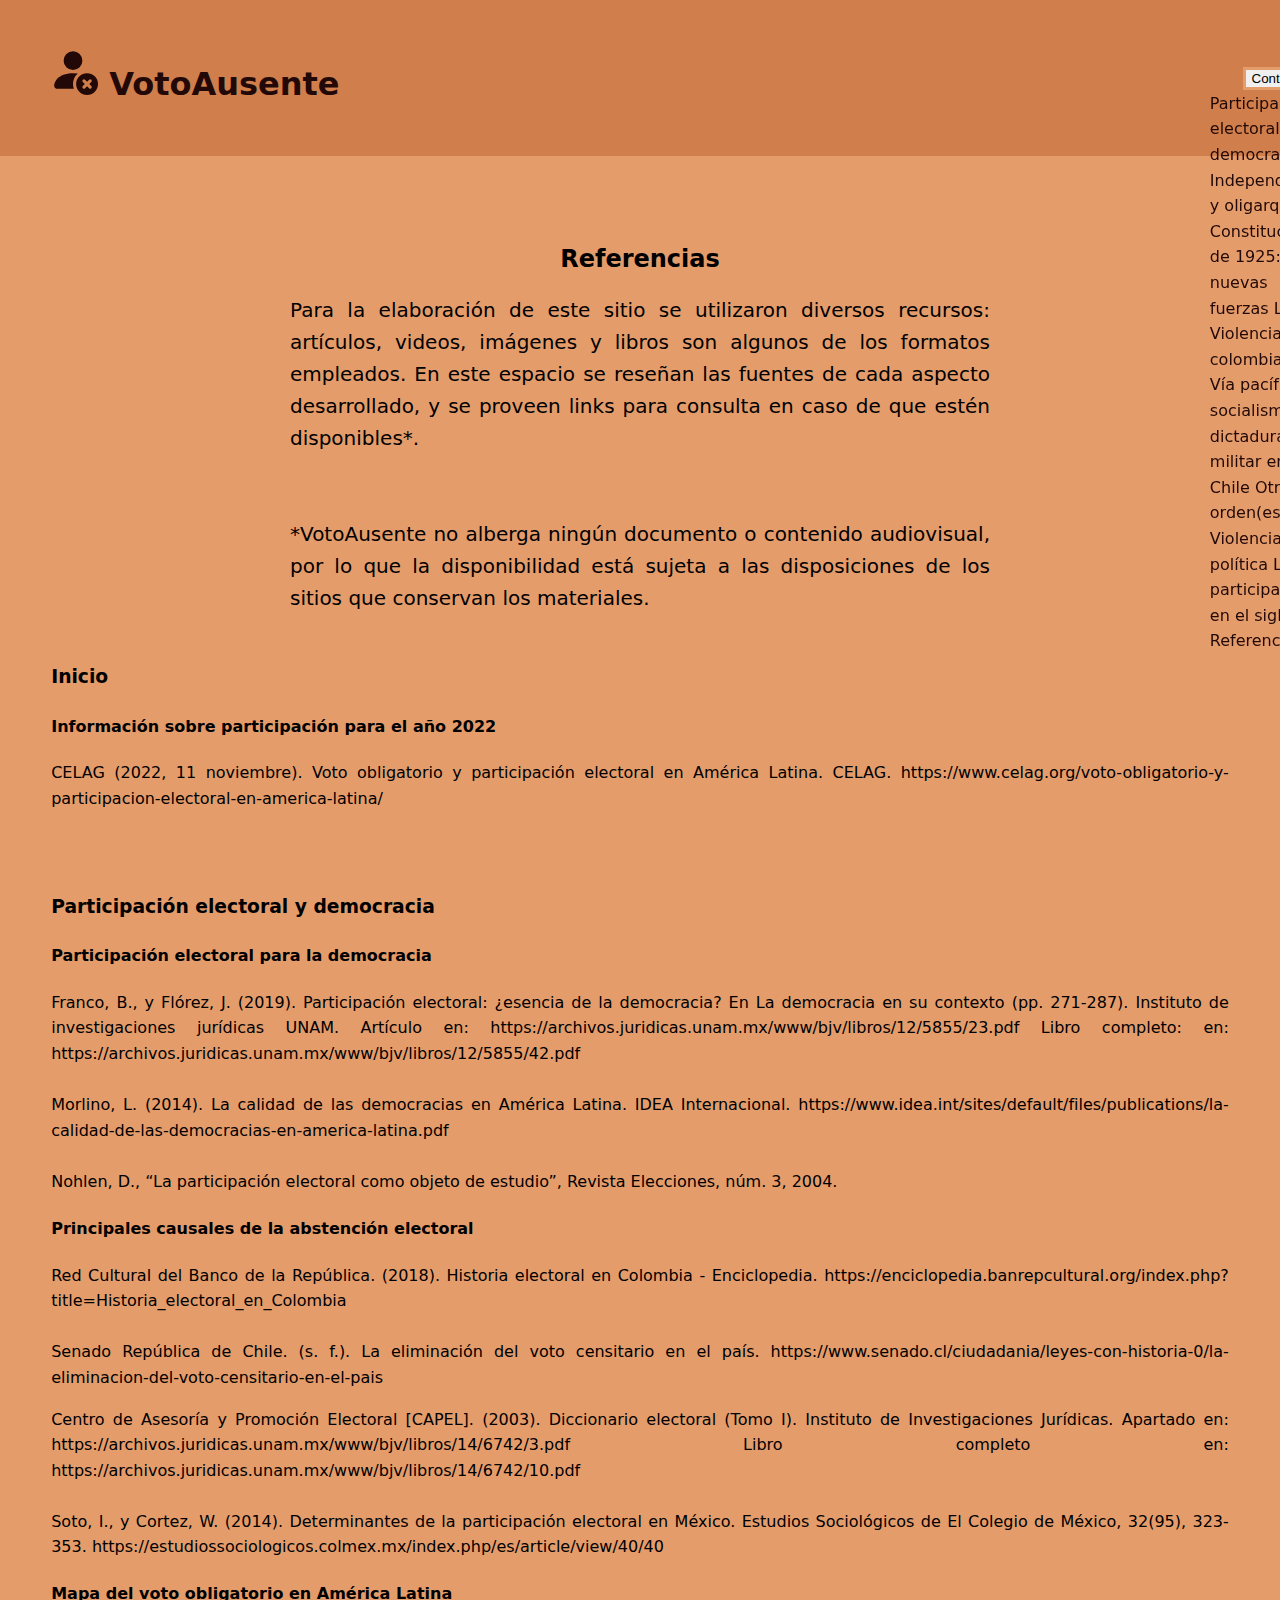
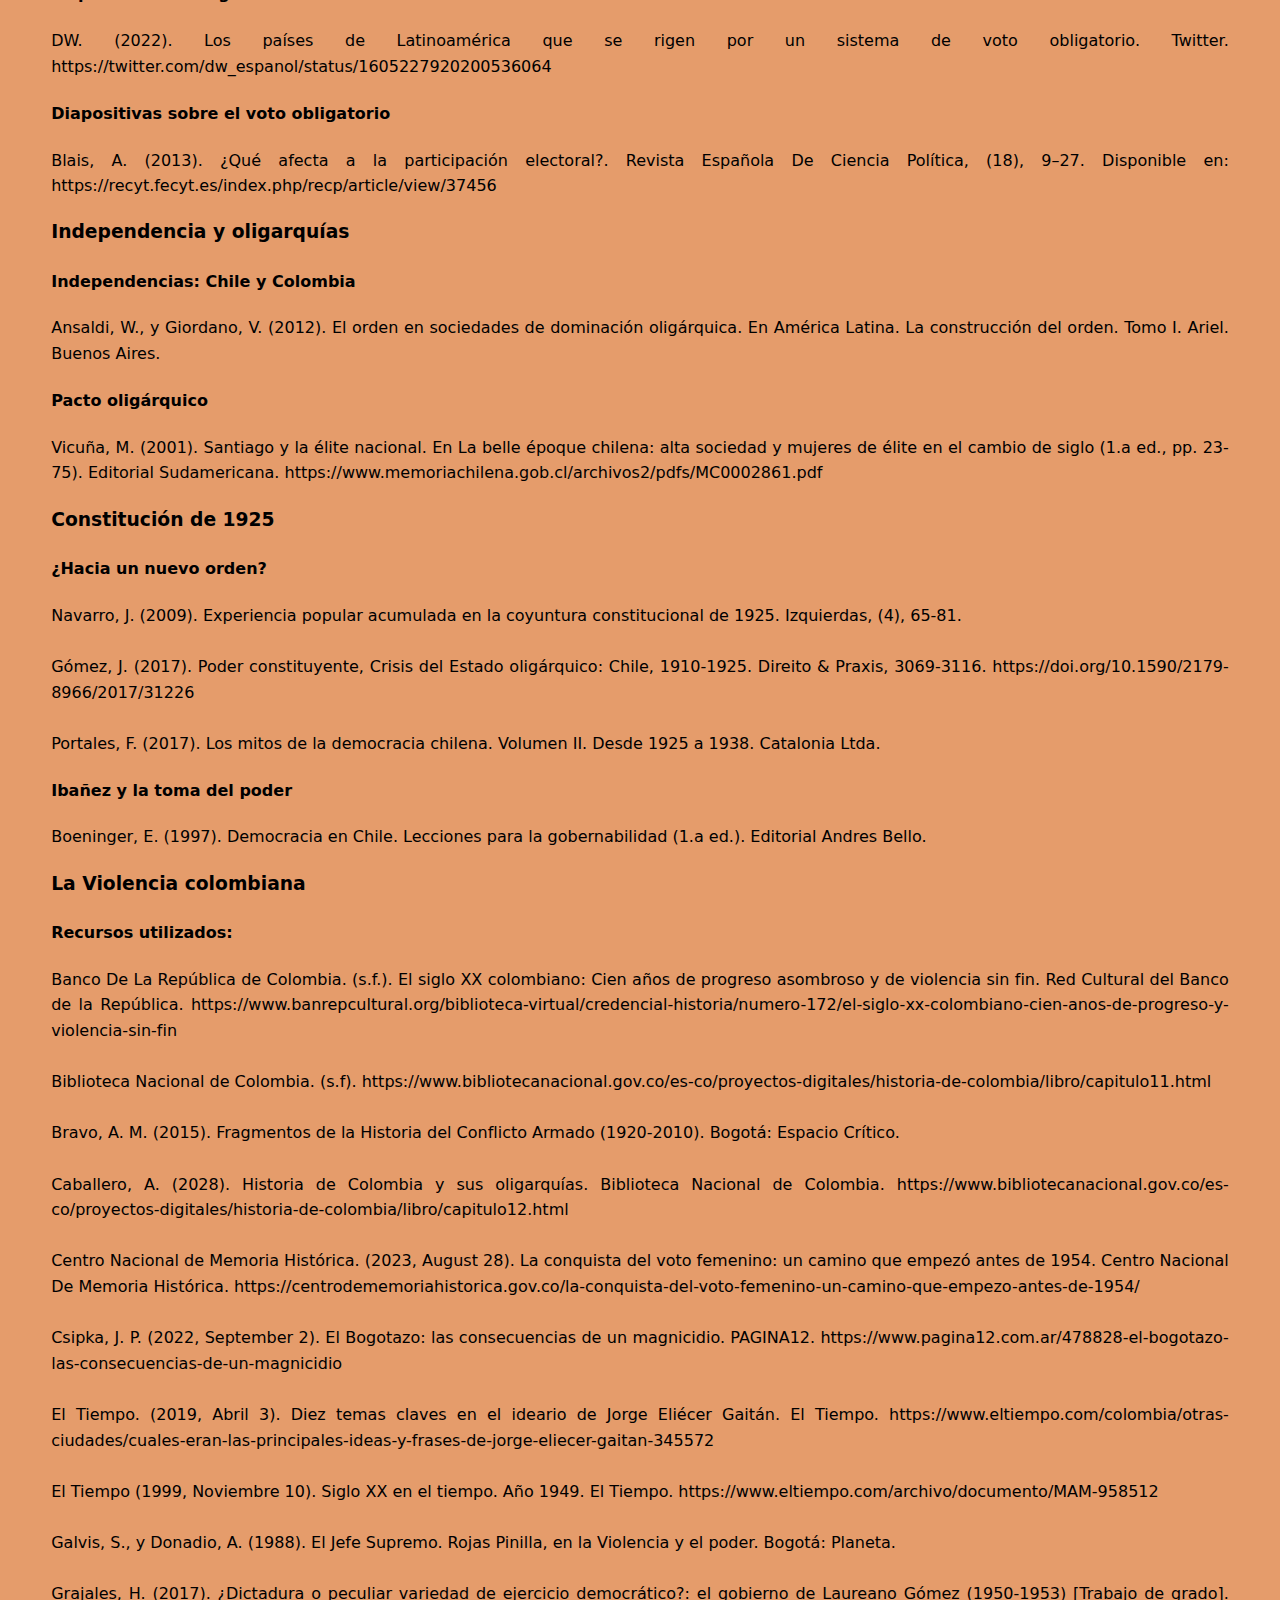
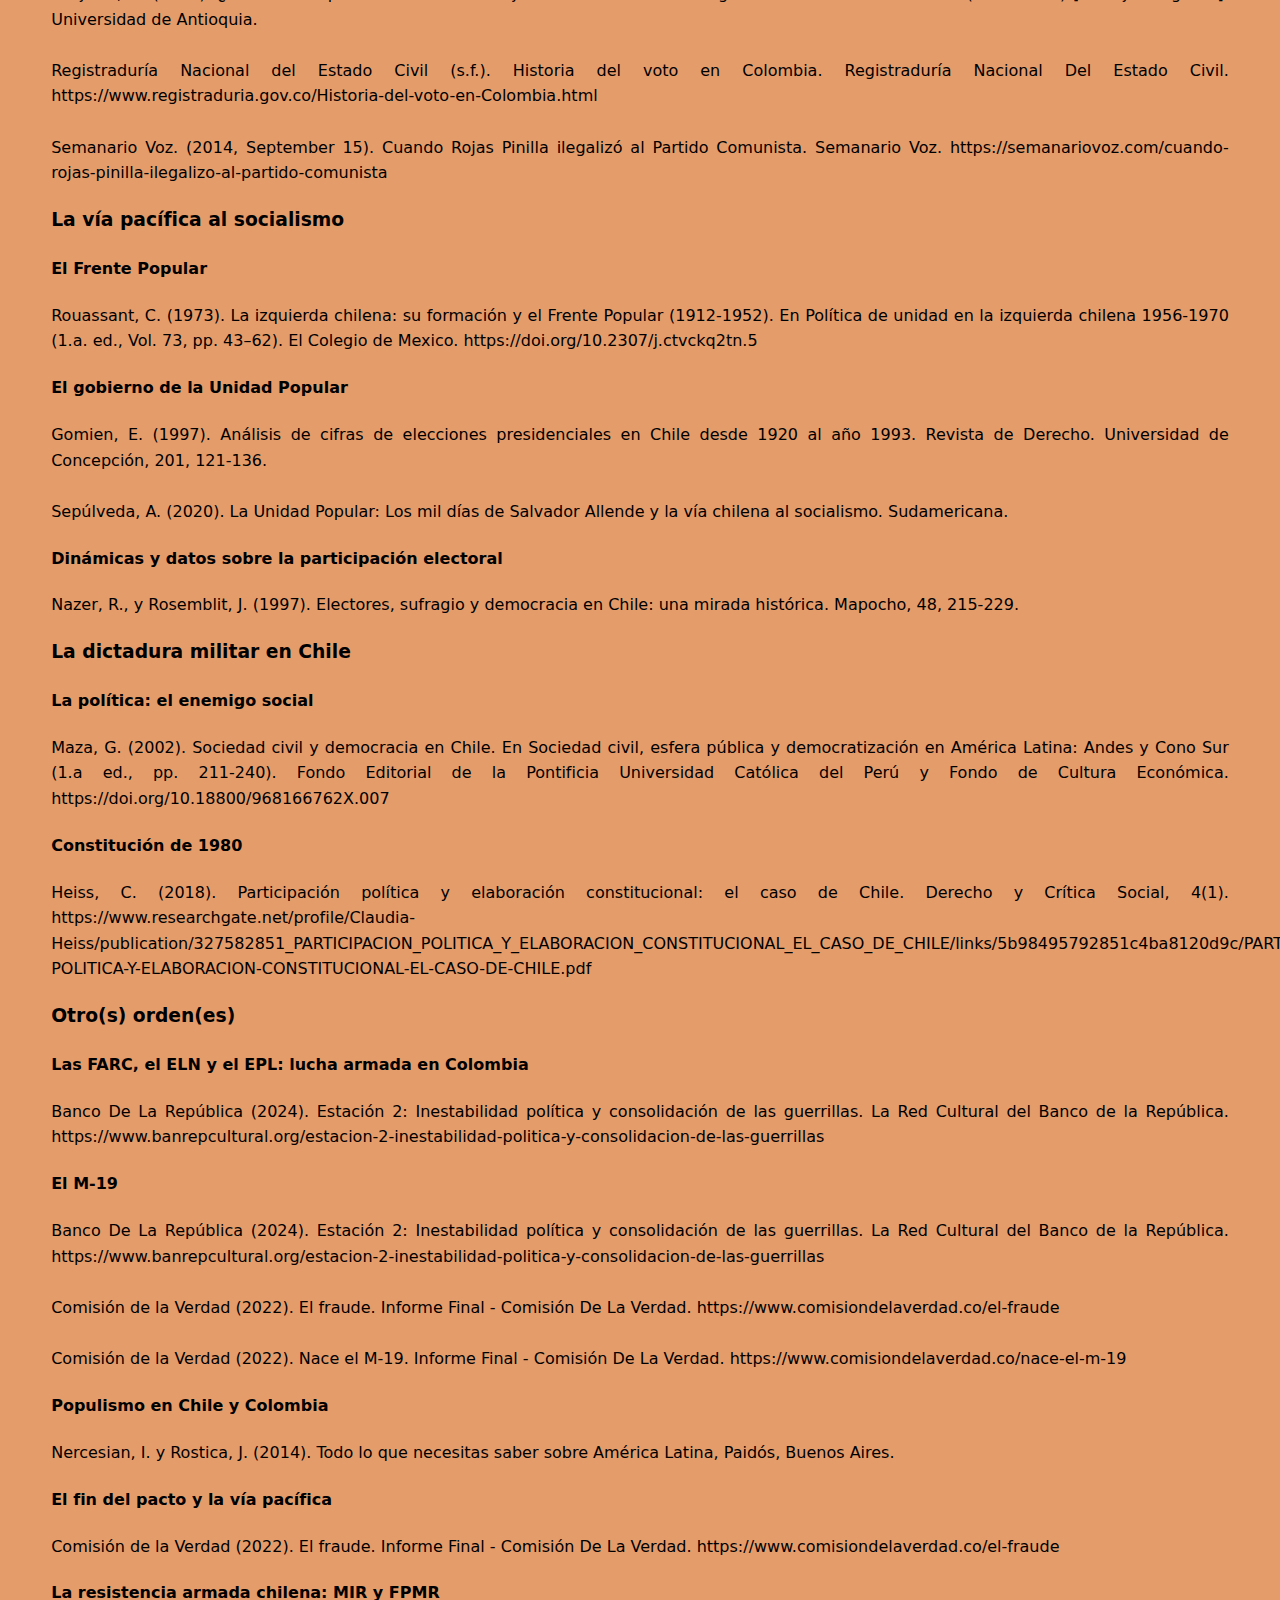
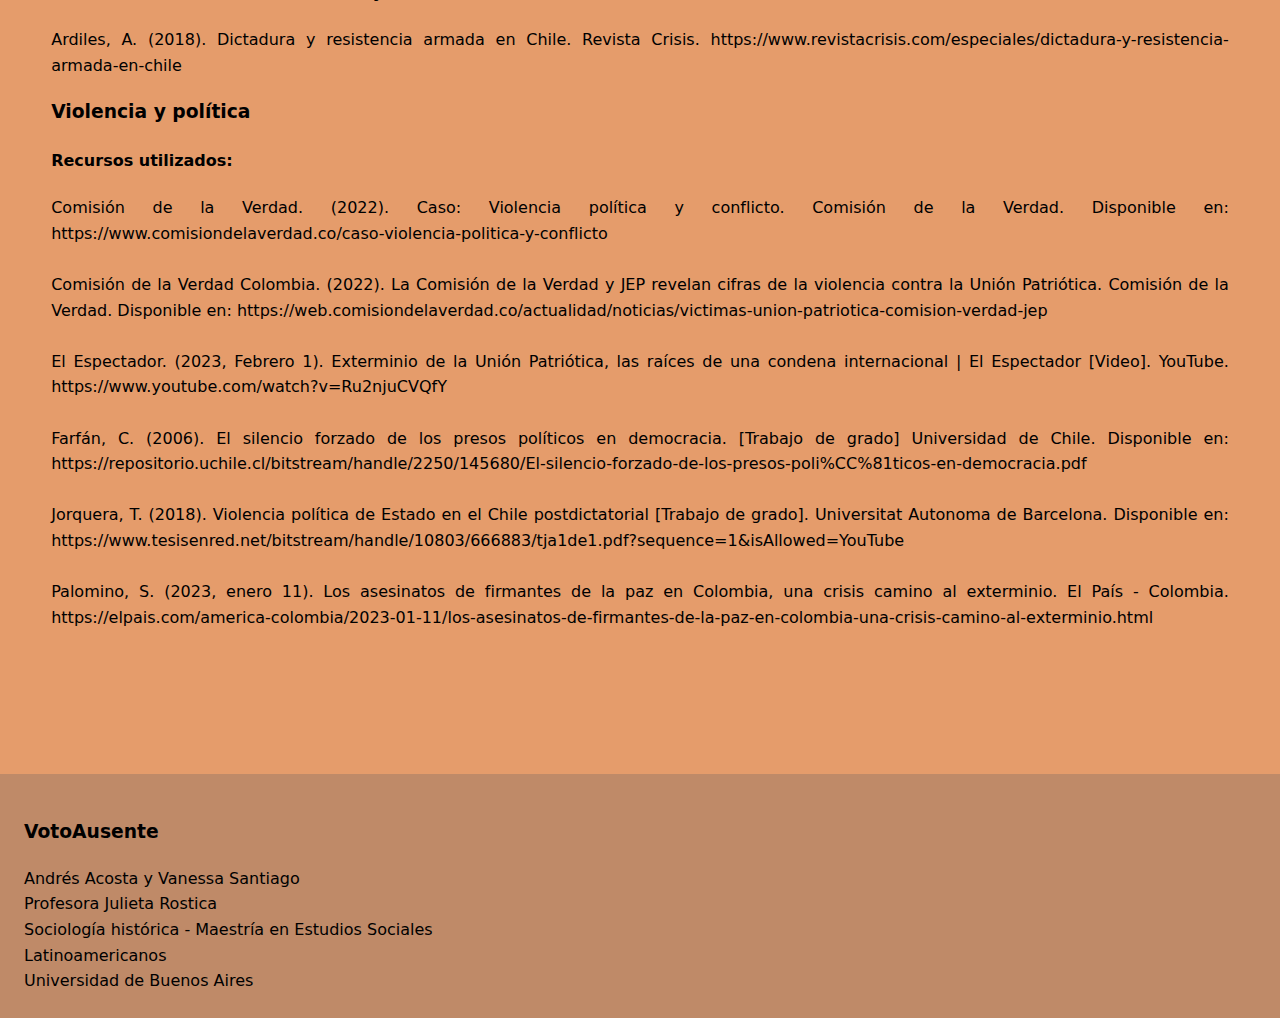
<file: referencias.html>
<!DOCTYPE html>
<html lang="es">
<head>
    <meta charset="UTF-8">
    <meta name="viewport" content="width=device-width, initial-scale=1.0">
    <link href="https://cdn.jsdelivr.net/npm/bootstrap@5.3.8/dist/css/bootstrap.min.css" rel="stylesheet" integrity="sha384-sRIl4kxILFvY47J16cr9ZwB07vP4J8+LH7qKQnuqkuIAvNWLzeN8tE5YBujZqJLB" crossorigin="anonymous">
    <script src="https://cdn.jsdelivr.net/npm/bootstrap@5.3.8/dist/js/bootstrap.bundle.min.js" integrity="sha384-FKyoEForCGlyvwx9Hj09JcYn3nv7wiPVlz7YYwJrWVcXK/BmnVDxM+D2scQbITxI" crossorigin="anonymous"></script>
    <title>VotoAusente</title>
    <link rel="stylesheet" href="estilos.css">
    <link rel="icon" type="image/svg+xml" href="Images/favicon.svg">

</head>
<body>
    <header>
        <h1><a href="index.html"><svg xmlns="http://www.w3.org/2000/svg" width="50" height="50" fill="currentColor" class="bi bi-person-fill-x" viewBox="0 0 16 16">
        <path d="M11 5a3 3 0 1 1-6 0 3 3 0 0 1 6 0m-9 8c0 1 1 1 1 1h5.256A4.5 4.5 0 0 1 8 12.5a4.5 4.5 0 0 1 1.544-3.393Q8.844 9.002 8 9c-5 0-6 3-6 4"/>
        <path d="M12.5 16a3.5 3.5 0 1 0 0-7 3.5 3.5 0 0 0 0 7m-.646-4.854.646.647.646-.647a.5.5 0 0 1 .708.708l-.647.646.647.646a.5.5 0 0 1-.708.708l-.646-.647-.646.647a.5.5 0 0 1-.708-.708l.647-.646-.647-.646a.5.5 0 0 1 .708-.708"/>
        </svg>
        VotoAusente</a></h1>
        
        <div class="dropdown show">
        <button class="btn btn-outline-alternative dropdown-toggle" type="button" id="dropdownMenuButton" data-bs-toggle="dropdown" aria-haspopup="true" aria-expanded="false">
        Contenidos
        </button>
        <div class="dropdown-menu" aria-labelledby="dropdownMenuButton">
            <a class="dropdown-item" href="participacion.html">Participación electoral y democracia</a>
            <a class="dropdown-item" href="independencia.html">Independencia y oligarquías</a>
            <a class="dropdown-item" href="constitucion.html">Constitución de 1925: nuevas fuerzas</a>
            <a class="dropdown-item" href="la_violencia.html">La Violencia colombiana</a>
            <a class="dropdown-item" href="via_pacifica.html">Vía pacífica al socialismo</a>
            <a class="dropdown-item" href="dictadura.html">La dictadura militar en Chile</a>
            <a class="dropdown-item" href="otros_ordenes.html">Otro(s) orden(es)</a>
            <a class="dropdown-item" href="violencia.html">Violencia política</a>
            <a class="dropdown-item" href="p_sigloXXI.html">La participación en el siglo XXI</a>
            <a class="dropdown-item" href="referencias.html">Referencias</a>
        </div>
        </div>
    </header>

        <main>
                <section class="bloque-intro">
                <h2 class="display-4">Referencias</h2>
                <p class="lead">Para la elaboración de este sitio se utilizaron diversos recursos: artículos, videos, imágenes y libros son algunos de los formatos empleados. En este espacio se reseñan las fuentes de cada aspecto desarrollado, y se proveen links para consulta en caso de que estén disponibles*. 
                <br><br><br>
                *VotoAusente no alberga ningún documento o contenido audiovisual, por lo que la disponibilidad está sujeta a las disposiciones de los sitios que conservan los materiales. </p>
            </section>
            <section class="bloque-referencias">

                <h3 class="display-4">Inicio</h3>
                <h4>Información sobre participación para el año 2022 </h4>
                <p>CELAG (2022, 11 noviembre). Voto obligatorio y participación electoral en América Latina. CELAG. https://www.celag.org/voto-obligatorio-y-participacion-electoral-en-america-latina/</p>
            </section>
            <section>
                <h3 class="display-4">Participación electoral y democracia</h3>
                <h4>Participación electoral para la democracia</h4>
                <p>Franco, B., y Flórez, J. (2019). Participación electoral: ¿esencia de la democracia? En La democracia en su contexto (pp. 271-287). Instituto de investigaciones jurídicas UNAM.  Artículo en: https://archivos.juridicas.unam.mx/www/bjv/libros/12/5855/23.pdf
                Libro completo: en: https://archivos.juridicas.unam.mx/www/bjv/libros/12/5855/42.pdf
                <br><br>
                Morlino, L. (2014). La calidad de las democracias en América Latina. IDEA Internacional. https://www.idea.int/sites/default/files/publications/la-calidad-de-las-democracias-en-america-latina.pdf
                <br><br>
                ​Nohlen, D., “La participación electoral como objeto de estudio”, Revista Elecciones, núm. 3, 2004.
                </p>
                <h4>Principales causales de la abstención electoral</h4>
                <p>Red Cultural del Banco de la República. (2018). Historia electoral en Colombia - Enciclopedia. https://enciclopedia.banrepcultural.org/index.php?title=Historia_electoral_en_Colombia
                    <br>
                    <br>
                    Senado República de Chile. (s. f.). La eliminación del voto censitario en el país. https://www.senado.cl/ciudadania/leyes-con-historia-0/la-eliminacion-del-voto-censitario-en-el-pais
                </p>
                <p>
                    Centro de Asesoría y Promoción Electoral [CAPEL]. (2003). Diccionario electoral (Tomo I). Instituto de Investigaciones Jurídicas. Apartado en: https://archivos.juridicas.unam.mx/www/bjv/libros/14/6742/3.pdf Libro completo en: https://archivos.juridicas.unam.mx/www/bjv/libros/14/6742/10.pdf
                    <br>
                    <br>
                    Soto, I., y Cortez, W. (2014). Determinantes de la participación electoral en México. Estudios Sociológicos de El Colegio de México, 32(95), 323-353. https://estudiossociologicos.colmex.mx/index.php/es/article/view/40/40
                </p>
                <h4>Mapa del voto obligatorio en América Latina</h4>
                <p>DW. (2022). Los países de Latinoamérica que se rigen por un sistema de voto obligatorio. Twitter. https://twitter.com/dw_espanol/status/1605227920200536064</p>
                <h4>Diapositivas sobre el voto obligatorio</h4>
                <p>Blais, A. (2013). ¿Qué afecta a la participación electoral?. Revista Española De Ciencia Política, (18), 9–27. Disponible en: https://recyt.fecyt.es/index.php/recp/article/view/37456</p>
                <h3 class="display-4">Independencia y oligarquías</h3>
                <h4>Independencias: Chile y Colombia</h4>
                <p>Ansaldi, W., y Giordano, V. (2012). El orden en sociedades de dominación oligárquica. En América Latina. La construcción del orden. Tomo I. Ariel. Buenos Aires.</p>
                <h4>Pacto oligárquico</h4>
                <p>Vicuña, M. (2001). Santiago y la élite nacional. En La belle époque chilena: alta sociedad y mujeres de élite en el cambio de siglo (1.a ed., pp. 23-75). Editorial Sudamericana. https://www.memoriachilena.gob.cl/archivos2/pdfs/MC0002861.pdf</p>
                <h3 class="display-4">Constitución de 1925</h3>
                <h4>¿Hacia un nuevo orden?</h4>
                <p>Navarro, J. (2009). Experiencia popular acumulada en la coyuntura constitucional de 1925. Izquierdas, (4), 65-81.
                    <br>
                    <br>
                    Gómez, J. (2017). Poder constituyente, Crisis del Estado oligárquico: Chile, 1910-1925. Direito & Praxis, 3069-3116. https://doi.org/10.1590/2179-8966/2017/31226
                    <br>
                    <br>
                    Portales, F. (2017). Los mitos de la democracia chilena. Volumen II. Desde 1925 a 1938. Catalonia Ltda.
                </p>
                <h4>Ibañez y la toma del poder</h4>
                <p>Boeninger, E. (1997). Democracia en Chile. Lecciones para la gobernabilidad (1.a ed.). Editorial Andres Bello.</p>
                <h3 class="display-4">La Violencia colombiana</h3>
                <h4>Recursos utilizados:</h4>
                <p>Banco De La República de Colombia. (s.f.). El siglo XX colombiano: Cien años de progreso asombroso y de violencia sin fin. Red Cultural del Banco de la República. https://www.banrepcultural.org/biblioteca-virtual/credencial-historia/numero-172/el-siglo-xx-colombiano-cien-anos-de-progreso-y-violencia-sin-fin
                    <br><br>
                    Biblioteca Nacional de Colombia. (s.f). https://www.bibliotecanacional.gov.co/es-co/proyectos-digitales/historia-de-colombia/libro/capitulo11.html
                    <br><br>
                    Bravo, A. M. (2015). Fragmentos de la Historia del Conflicto Armado (1920-2010). Bogotá: Espacio Crítico.​
                    <br><br>
                    Caballero, A. (2028). Historia de Colombia y sus oligarquías. Biblioteca Nacional de Colombia. https://www.bibliotecanacional.gov.co/es-co/proyectos-digitales/historia-de-colombia/libro/capitulo12.html
                    <br><br>
                    Centro Nacional de Memoria Histórica. (2023, August 28). La conquista del voto femenino: un camino que empezó antes de 1954. Centro Nacional De Memoria Histórica. https://centrodememoriahistorica.gov.co/la-conquista-del-voto-femenino-un-camino-que-empezo-antes-de-1954/
                    <br><br>
                    Csipka, J. P. (2022, September 2). El Bogotazo: las consecuencias de un magnicidio. PAGINA12. https://www.pagina12.com.ar/478828-el-bogotazo-las-consecuencias-de-un-magnicidio
                    <br><br>
                    El Tiempo. (2019, Abril 3). Diez temas claves en el ideario de Jorge Eliécer Gaitán. El Tiempo. https://www.eltiempo.com/colombia/otras-ciudades/cuales-eran-las-principales-ideas-y-frases-de-jorge-eliecer-gaitan-345572​
                    <br><br>
                    El Tiempo (1999, Noviembre 10). Siglo XX en el tiempo. Año 1949. El Tiempo. https://www.eltiempo.com/archivo/documento/MAM-958512
                    <br><br>
                    Galvis, S., y Donadio, A. (1988). El Jefe Supremo. Rojas Pinilla, en la Violencia y el poder. Bogotá: Planeta.
                    <br><br>
                    Grajales, H. (2017). ¿Dictadura o peculiar variedad de ejercicio democrático?: el gobierno de Laureano Gómez (1950-1953) [Trabajo de grado]. Universidad de Antioquia.
                    <br><br>
                    Registraduría Nacional del Estado Civil (s.f.). Historia del voto en Colombia. Registraduría Nacional Del Estado Civil. https://www.registraduria.gov.co/Historia-del-voto-en-Colombia.html
                    <br><br>
                    Semanario Voz. (2014, September 15). Cuando Rojas Pinilla ilegalizó al Partido Comunista. Semanario Voz. https://semanariovoz.com/cuando-rojas-pinilla-ilegalizo-al-partido-comunista

                </p>
                <h3 class="display-4">La vía pacífica al socialismo</h3>
                <h4>El Frente Popular</h4>
                <p>Rouassant, C. (1973). La izquierda chilena: su formación y el Frente Popular (1912-1952). En Política de unidad en la izquierda chilena 1956-1970 (1.a. ed., Vol. 73, pp. 43–62). El Colegio de Mexico. https://doi.org/10.2307/j.ctvckq2tn.5</p>
                <h4>El gobierno de la Unidad Popular</h4>
                <p>Gomien, E. (1997). Análisis de cifras de elecciones presidenciales en Chile desde 1920 al año 1993. Revista de Derecho. Universidad de Concepción, 201, 121-136.
                    <br><br>
                    Sepúlveda, A. (2020). La Unidad Popular: Los mil días de Salvador Allende y la vía chilena al socialismo. Sudamericana.​
                </p>
                <h4>Dinámicas y datos sobre la participación electoral</h4>
                <p>Nazer, R., y Rosemblit, J. (1997). Electores, sufragio y democracia en Chile: una mirada histórica. Mapocho, 48, 215-229.</p>
                <h3 class="display-4">La dictadura militar en Chile</h3>
                <h4>La política: el enemigo social</h4>
                <p>
                    Maza, G. (2002). Sociedad civil y democracia en Chile. En Sociedad civil, esfera pública y democratización en América Latina: Andes y Cono Sur (1.a ed., pp. 211-240). Fondo Editorial de la Pontificia Universidad Católica del Perú y Fondo de Cultura Económica. https://doi.org/10.18800/968166762X.007
                </p>
                <h4>Constitución de 1980</h4>
                <p>Heiss, C. (2018). Participación política y elaboración constitucional: el caso de Chile. Derecho y Crítica Social, 4(1). https://www.researchgate.net/profile/Claudia-Heiss/publication/327582851_PARTICIPACION_POLITICA_Y_ELABORACION_CONSTITUCIONAL_EL_CASO_DE_CHILE/links/5b98495792851c4ba8120d9c/PARTICIPACION-POLITICA-Y-ELABORACION-CONSTITUCIONAL-EL-CASO-DE-CHILE.pdf</p>
                <h3 class="display-4">Otro(s) orden(es)</h3>
                <h4>Las FARC, el ELN y el EPL: lucha armada en Colombia</h4>
                <p>Banco De La República (2024). Estación 2: Inestabilidad política y consolidación de las guerrillas. La Red Cultural del Banco de la República. https://www.banrepcultural.org/estacion-2-inestabilidad-politica-y-consolidacion-de-las-guerrillas</p>
                <h4>El M-19</h4>
                <p>
                    Banco De La República (2024). Estación 2: Inestabilidad política y consolidación de las guerrillas. La Red Cultural del Banco de la República. https://www.banrepcultural.org/estacion-2-inestabilidad-politica-y-consolidacion-de-las-guerrillas
                    <br><br>
                    Comisión de la Verdad (2022). El fraude. Informe Final - Comisión De La Verdad. https://www.comisiondelaverdad.co/el-fraude
                    <br><br>
                    Comisión de la Verdad (2022). Nace el M-19. Informe Final - Comisión De La Verdad. https://www.comisiondelaverdad.co/nace-el-m-19
                </p>
                <h4>Populismo en Chile y Colombia</h4>
                <p>Nercesian, I. y Rostica, J. (2014). Todo lo que necesitas saber sobre América Latina, Paidós, Buenos Aires.</p>
                <h4>El fin del pacto y la vía pacífica</h4>
                <p>Comisión de la Verdad (2022). El fraude. Informe Final - Comisión De La Verdad. https://www.comisiondelaverdad.co/el-fraude</p>
                <h4>La resistencia armada chilena: MIR y FPMR</h4>
                <p>Ardiles, A. (2018). Dictadura y resistencia armada en Chile. Revista Crisis. https://www.revistacrisis.com/especiales/dictadura-y-resistencia-armada-en-chile </p>
                <h3 class="display-4">Violencia y política</h3>
                <h4>Recursos utilizados:</h4>
                <p>Comisión de la Verdad. (2022). Caso: Violencia política y conflicto. Comisión de la Verdad. Disponible en: https://www.comisiondelaverdad.co/caso-violencia-politica-y-conflicto
                    <br><br>
                    Comisión de la Verdad Colombia. (2022). La Comisión de la Verdad y JEP revelan cifras de la violencia contra la Unión Patriótica. Comisión de la Verdad.  Disponible en: https://web.comisiondelaverdad.co/actualidad/noticias/victimas-union-patriotica-comision-verdad-jep
                    <br><br>
                El Espectador. (2023, Febrero 1). Exterminio de la Unión Patriótica, las raíces de una condena internacional | El Espectador [Video]. YouTube. https://www.youtube.com/watch?v=Ru2njuCVQfY
                <br><br>
                Farfán, C. (2006). El silencio forzado de los presos políticos en democracia. [Trabajo de grado] Universidad de Chile. Disponible en: https://repositorio.uchile.cl/bitstream/handle/2250/145680/El-silencio-forzado-de-los-presos-poli%CC%81ticos-en-democracia.pdf
                <br><br>
                Jorquera, T. (2018). Violencia política de Estado en el Chile postdictatorial [Trabajo de grado]. Universitat Autonoma de Barcelona.  Disponible en: https://www.tesisenred.net/bitstream/handle/10803/666883/tja1de1.pdf?sequence=1&isAllowed=YouTube
                <br><br>
                Palomino, S. (2023, enero 11). Los asesinatos de firmantes de la paz en Colombia, una crisis camino al exterminio. El País - Colombia. https://elpais.com/america-colombia/2023-01-11/los-asesinatos-de-firmantes-de-la-paz-en-colombia-una-crisis-camino-al-exterminio.html</p>
        </main>
        <footer>
            <div class="footer-content">
                <h3>VotoAusente</h3>
                <p>Andrés Acosta y Vanessa Santiago</p>
                <p>Profesora Julieta Rostica</p>
                <p>Sociología histórica - Maestría en Estudios Sociales</p>
                <p>Latinoamericanos</p>
                <p>Universidad de Buenos Aires</p>
            </div>
        </footer>
    </body>
</html>
</file>
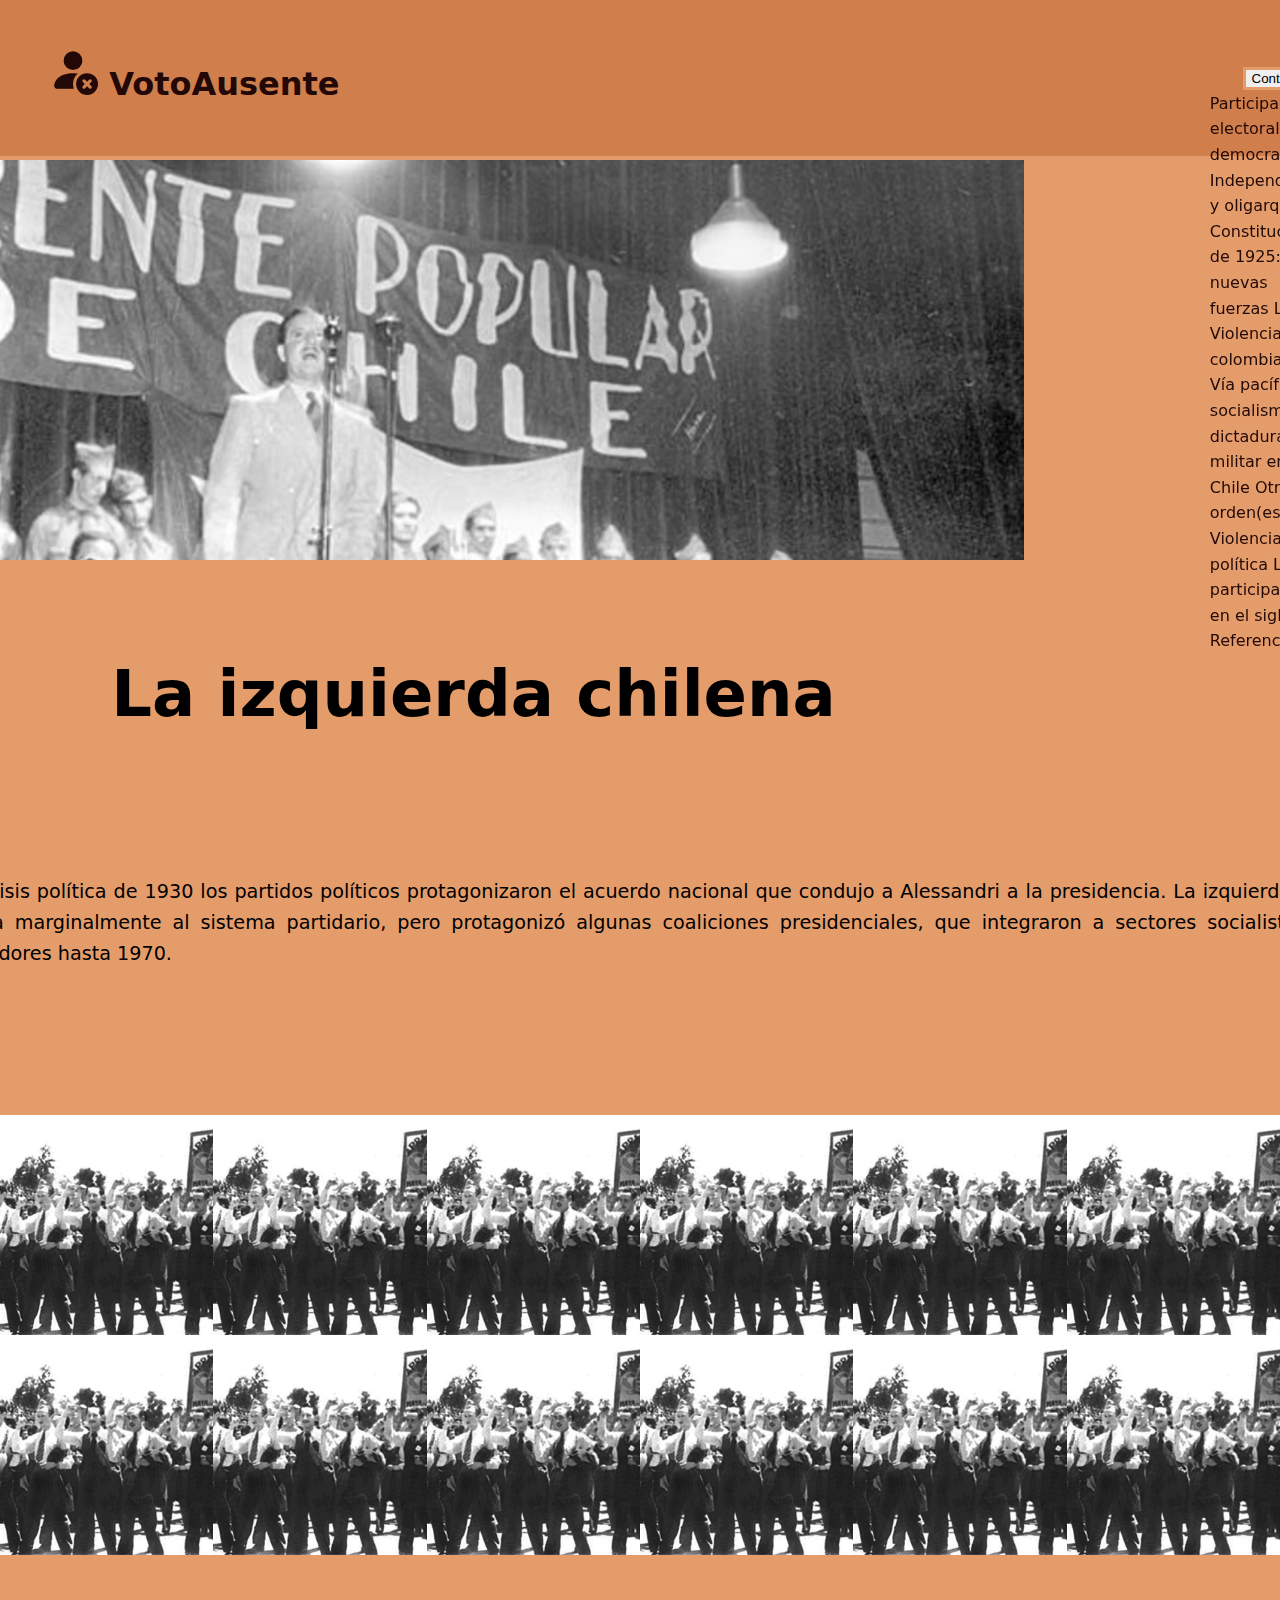
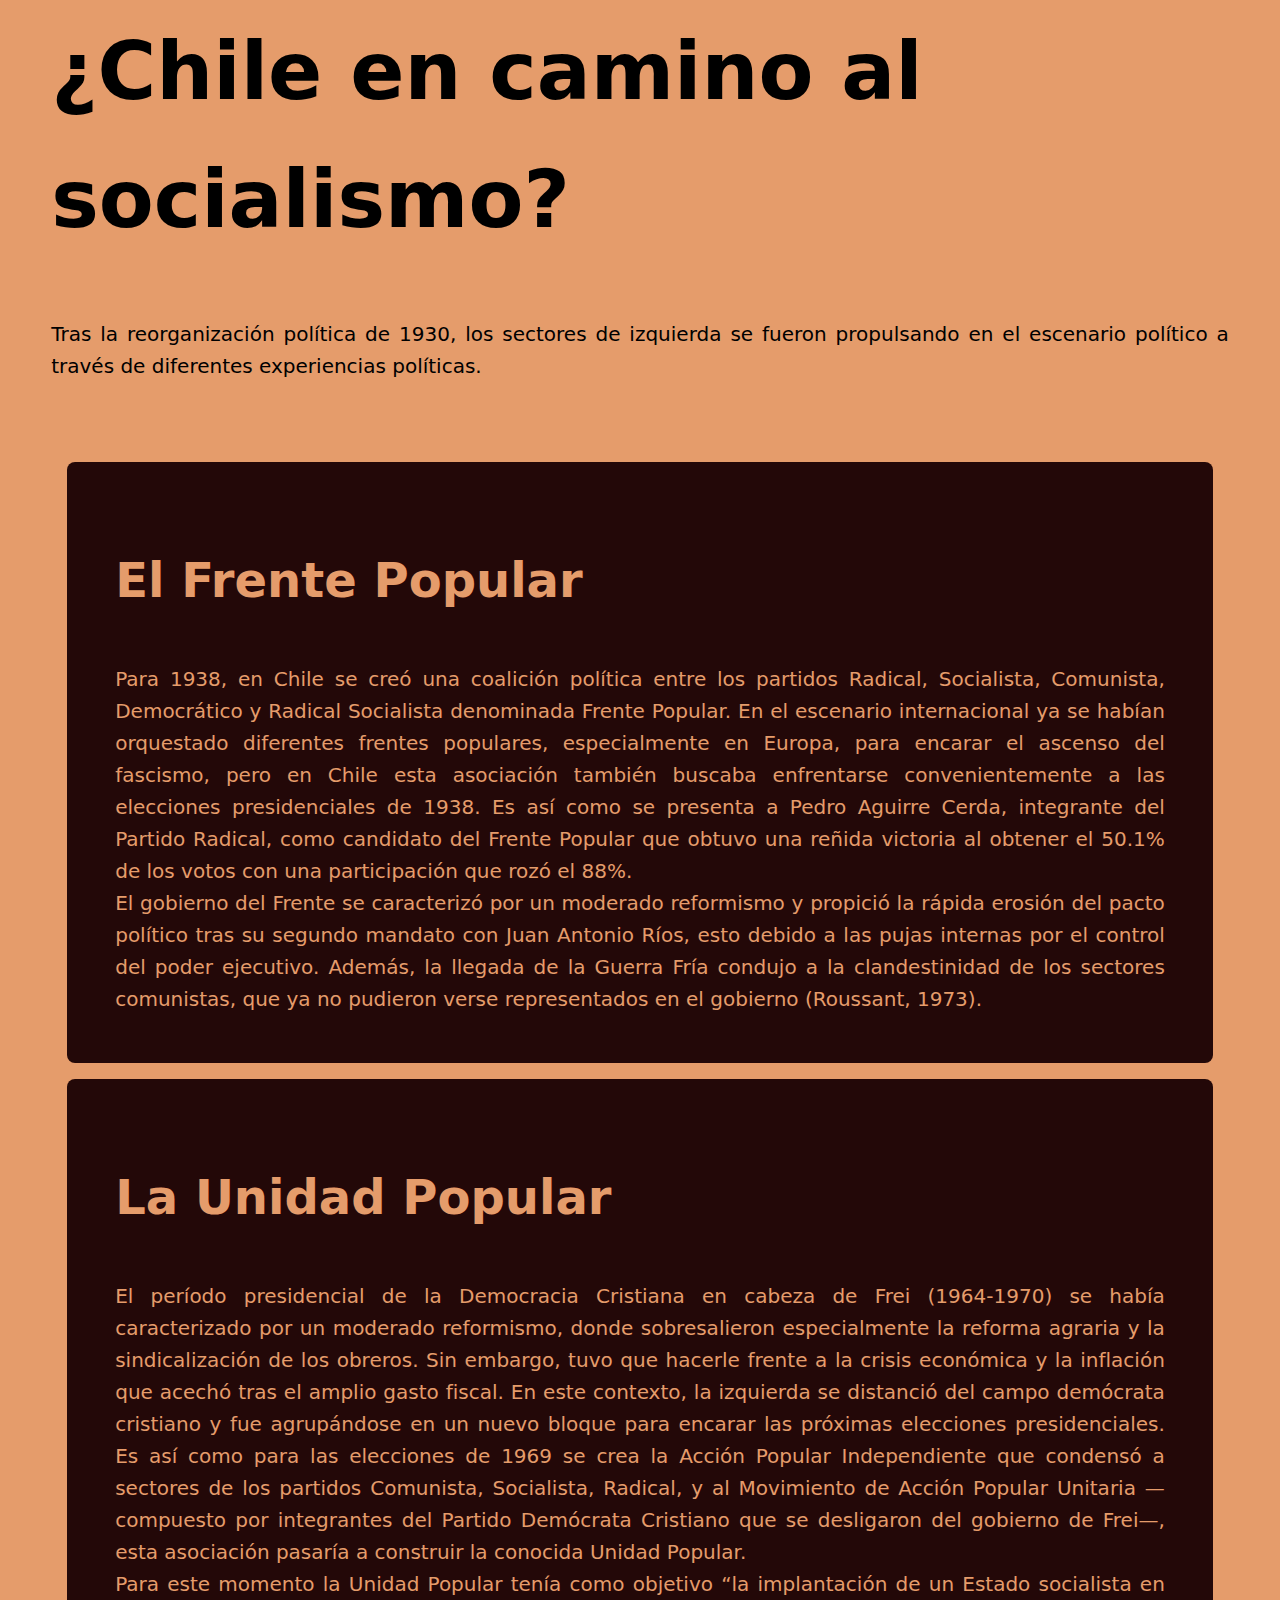
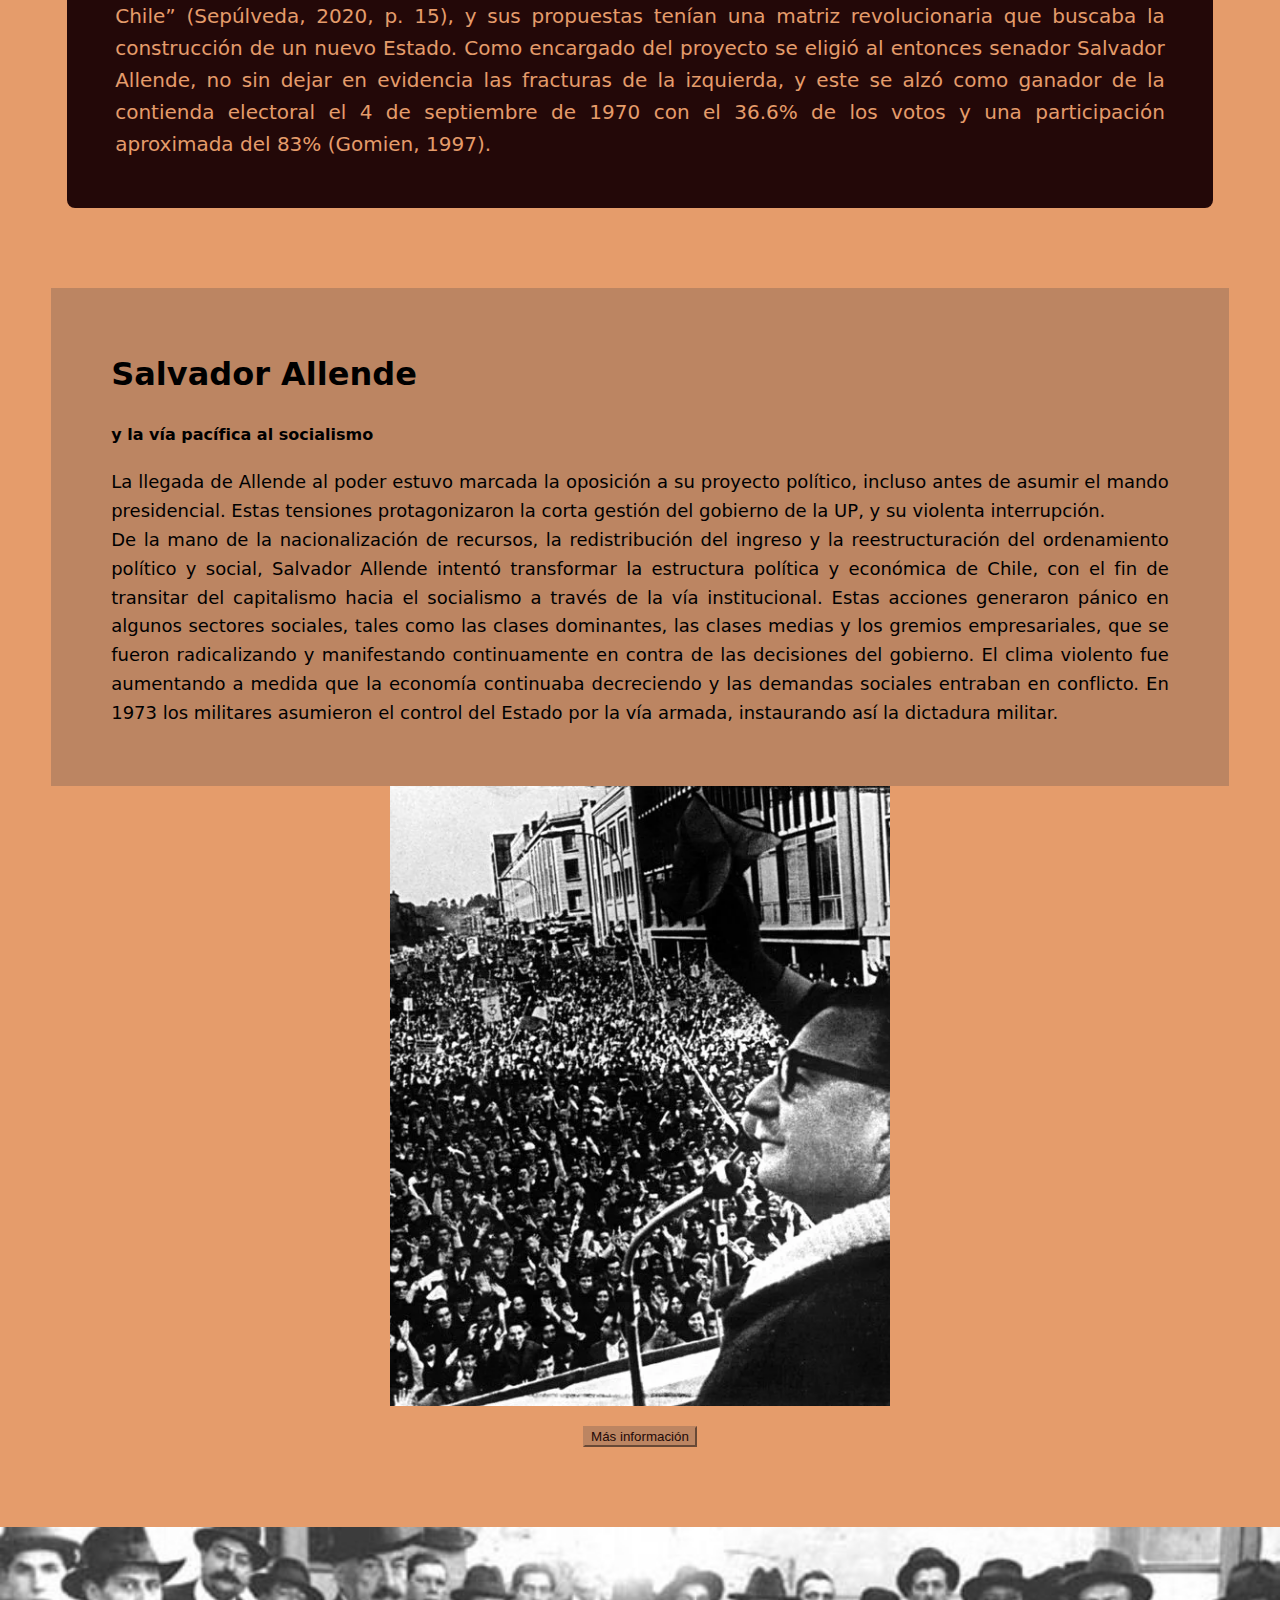
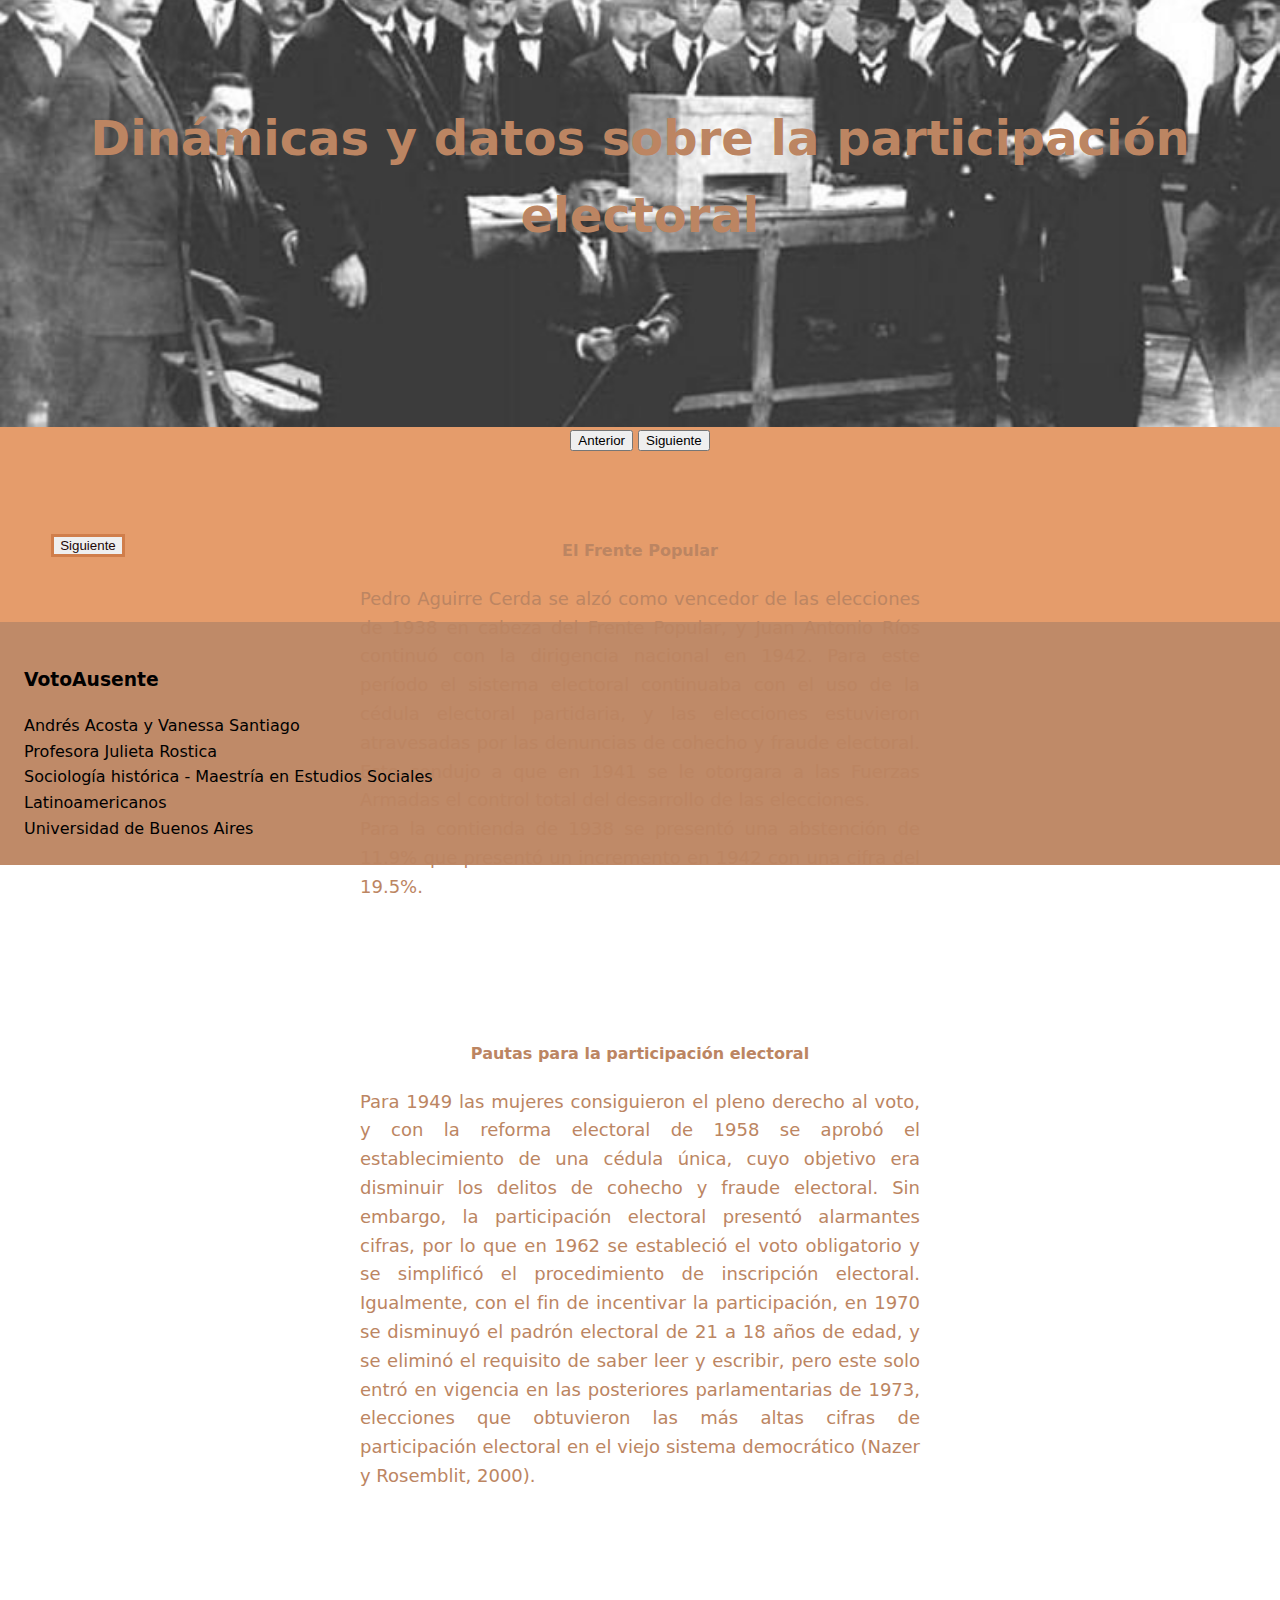
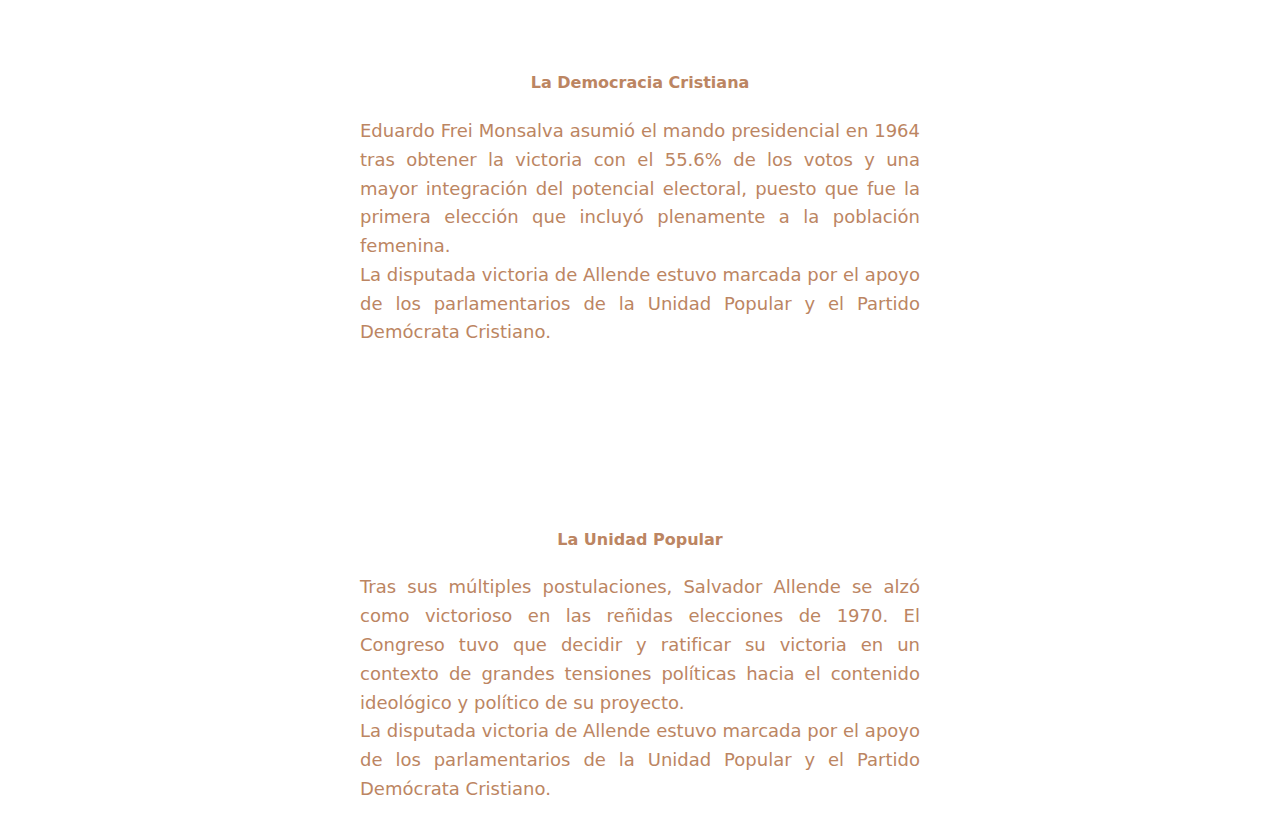
<file: via_pacifica.html>
<!DOCTYPE html>
<html lang="es">
<head>
    <meta charset="UTF-8">
    <meta name="viewport" content="width=device-width, initial-scale=1.0">
    <link href="https://cdn.jsdelivr.net/npm/bootstrap@5.3.8/dist/css/bootstrap.min.css" rel="stylesheet" integrity="sha384-sRIl4kxILFvY47J16cr9ZwB07vP4J8+LH7qKQnuqkuIAvNWLzeN8tE5YBujZqJLB" crossorigin="anonymous">
    <script src="https://cdn.jsdelivr.net/npm/bootstrap@5.3.8/dist/js/bootstrap.bundle.min.js" integrity="sha384-FKyoEForCGlyvwx9Hj09JcYn3nv7wiPVlz7YYwJrWVcXK/BmnVDxM+D2scQbITxI" crossorigin="anonymous"></script>
    <title>VotoAusente</title>
    <link rel="stylesheet" href="estilos.css">
    <link rel="icon" type="image/svg+xml" href="Images/favicon.svg">

</head>
<body>
    <header>
        <h1><a href="index.html"><svg xmlns="http://www.w3.org/2000/svg" width="50" height="50" fill="currentColor" class="bi bi-person-fill-x" viewBox="0 0 16 16">
        <path d="M11 5a3 3 0 1 1-6 0 3 3 0 0 1 6 0m-9 8c0 1 1 1 1 1h5.256A4.5 4.5 0 0 1 8 12.5a4.5 4.5 0 0 1 1.544-3.393Q8.844 9.002 8 9c-5 0-6 3-6 4"/>
        <path d="M12.5 16a3.5 3.5 0 1 0 0-7 3.5 3.5 0 0 0 0 7m-.646-4.854.646.647.646-.647a.5.5 0 0 1 .708.708l-.647.646.647.646a.5.5 0 0 1-.708.708l-.646-.647-.646.647a.5.5 0 0 1-.708-.708l.647-.646-.647-.646a.5.5 0 0 1 .708-.708"/>
        </svg>
        VotoAusente</a></h1>
        
        <div class="dropdown show">
        <button class="btn btn-outline-alternative dropdown-toggle" type="button" id="dropdownMenuButton" data-bs-toggle="dropdown" aria-haspopup="true" aria-expanded="false">
        Contenidos
        </button>
        <div class="dropdown-menu" aria-labelledby="dropdownMenuButton">
            <a class="dropdown-item" href="participacion.html">Participación electoral y democracia</a>
            <a class="dropdown-item" href="independencia.html">Independencia y oligarquías</a>
            <a class="dropdown-item" href="constitucion.html">Constitución de 1925: nuevas fuerzas</a>
            <a class="dropdown-item" href="la_violencia.html">La Violencia colombiana</a>
            <a class="dropdown-item" href="via_pacifica.html">Vía pacífica al socialismo</a>
            <a class="dropdown-item" href="dictadura.html">La dictadura militar en Chile</a>
            <a class="dropdown-item" href="otros_ordenes.html">Otro(s) orden(es)</a>
            <a class="dropdown-item" href="violencia.html">Violencia política</a>
            <a class="dropdown-item" href="p_sigloXXI.html">La participación en el siglo XXI</a>
            <a class="dropdown-item" href="referencias.html">Referencias</a>
        </div>
        </div>
    </header>
    <main>
        <div class="img-fullwidth" style="margin-left: -4vw; margin-right: -4vw; margin-top: -60px;">
            <img src="Images/Allende.avif" alt="Salvador Allende" class="img-fluid" style="object-fit: cover; width: 2800px; height: 400px; display: block; margin-right: -500px;">
        </div>
        <section>
            <div class="container-fluid" style="margin: 0; padding: 0; height: 100%;">
                <div class="row g-0 align-items-center">
                    <div class="col-lg-6" style="padding: 40px 60px;">
                        <h1 style="font-size: 4rem;">La izquierda chilena</h1>
                    </div>
                    <div class="col-lg-6" style="padding: 30px 60px; margin-left: -200px;">
                        <p class="lead" style="margin-left: auto; margin-right: -10rem; font-size: 1.2rem;">Tras la crisis política de 1930 los partidos políticos protagonizaron el acuerdo nacional que condujo a Alessandri a la presidencia. La izquierda  fue integrada marginalmente al sistema partidario, pero protagonizó algunas coaliciones presidenciales, que integraron a sectores socialistas y conservadores hasta 1970.</p>
                    </div>
                </div>
            </div>
        </section>
        <section class="bloque-mosaico full-bleed" style="margin-bottom: 50px; width: 100vw; position: relative; left: 50%; right: 50%; margin-left: -50vw; margin-right: -50vw;">
            <div class="mosaico-full" style="max-width: 100%; width: 100%;"">
                <img src="Images/img-9 (2).jpg" alt="Pancartas políticas">
                <img src="Images/img-9 (2).jpg" alt="Pancartas políticas">
                <img src="Images/img-9 (2).jpg" alt="Pancartas políticas">
                <img src="Images/img-9 (2).jpg" alt="Pancartas políticas">
                <img src="Images/img-9 (2).jpg" alt="Pancartas políticas">
                <img src="Images/img-9 (2).jpg" alt="Pancartas políticas">
                <img src="Images/img-9 (2).jpg" alt="Pancartas políticas">
                <img src="Images/img-9 (2).jpg" alt="Pancartas políticas">
                <img src="Images/img-9 (2).jpg" alt="Pancartas políticas">
                <img src="Images/img-9 (2).jpg" alt="Pancartas políticas">
                <img src="Images/img-9 (2).jpg" alt="Pancartas políticas">
                <img src="Images/img-9 (2).jpg" alt="Pancartas políticas">
            </div>
        </section>
        <section>
            <h1 style="font-size: 5rem; text-align: left;">¿Chile en camino al socialismo?</h1>
            <p class="lead">Tras la reorganización política de 1930, los sectores de izquierda se fueron propulsando en el escenario político a través de diferentes experiencias políticas. </p>
        </section>
        <section class="mb-5">
            <div class="row g-1">
                <div class="texto-caja">
                    <h2>El Frente Popular</h2>
                    <p style="font-size: 20px;"">Para 1938, en Chile se creó una coalición política entre los partidos Radical, Socialista, Comunista, Democrático y Radical Socialista denominada Frente Popular. En el escenario internacional ya se habían orquestado diferentes frentes populares, especialmente en Europa, para encarar el ascenso del fascismo, pero en Chile esta asociación también buscaba enfrentarse convenientemente a las elecciones presidenciales de 1938. Es así como se presenta a Pedro Aguirre Cerda, integrante del Partido Radical, como candidato del Frente Popular que obtuvo una reñida victoria al obtener el 50.1% de los votos con una participación que rozó el 88%.
                    <br>El gobierno del Frente se caracterizó por un moderado reformismo y propició la rápida erosión del pacto político tras su segundo mandato con Juan Antonio Ríos, esto debido a las pujas internas por el control del poder ejecutivo. Además, la llegada de la Guerra Fría condujo a la clandestinidad de los sectores comunistas, que ya no pudieron verse representados en el gobierno (Roussant, 1973). 
                    </p>
                </div>
            </div>
            <div class="row g-1">
                <div class="texto-caja">
                    <h2>La Unidad Popular</h2>
                    <p style="font-size: 20px;">El período presidencial de la Democracia Cristiana en cabeza de Frei (1964-1970) se había caracterizado por un moderado reformismo, donde sobresalieron especialmente la reforma agraria y la sindicalización de los obreros. Sin embargo, tuvo que hacerle frente a la crisis económica y la inflación que acechó tras el amplio gasto fiscal. En este contexto, la izquierda se distanció del campo demócrata cristiano y fue agrupándose en un nuevo bloque para encarar las próximas elecciones presidenciales. Es así como para las elecciones de 1969 se crea la Acción Popular Independiente que condensó a sectores de los partidos Comunista, Socialista, Radical, y al Movimiento de Acción Popular Unitaria —compuesto por integrantes del Partido Demócrata Cristiano que se desligaron del gobierno de Frei—, esta asociación pasaría a construir la conocida Unidad Popular. 
                    <br>Para este momento la Unidad Popular tenía como objetivo “la implantación de un Estado socialista en Chile” (Sepúlveda, 2020, p. 15), y sus propuestas tenían una matriz revolucionaria que buscaba la construcción de un nuevo Estado. Como encargado del proyecto se eligió al entonces senador Salvador Allende, no sin dejar en evidencia las fracturas de la izquierda, y este se alzó como ganador de la contienda electoral el 4 de septiembre de 1970 con el 36.6% de los votos y una participación aproximada del 83% (Gomien, 1997).
                </p>
                </div>
            </div>
        </section>
        <section>
            <div class="container-fluid" style="margin: 0; padding: 0; height: 100%;">
                <div class="row g-0 align-items-center">
                    <div class="col-lg-6" style="padding: 40px 60px; background-color: #bc8562;">
                        <h1>Salvador Allende</h1>
                        <h4>y la vía pacífica al socialismo</h4>
                        <p style="font-size: 18px;">La llegada de Allende al poder estuvo marcada la oposición a su proyecto político, incluso antes de asumir el mando presidencial. Estas tensiones protagonizaron la corta gestión del gobierno de la UP, y su violenta interrupción. 
                        <br>De la mano de la nacionalización de recursos, la redistribución del ingreso y la reestructuración del ordenamiento político y social, Salvador Allende intentó transformar la estructura política y económica de Chile, con el fin de transitar del capitalismo hacia el socialismo a través de la vía institucional.​​​ Estas acciones generaron pánico en algunos sectores sociales, tales como las clases dominantes, las clases medias y los gremios empresariales, que se fueron radicalizando y manifestando continuamente en contra de las decisiones del gobierno. El clima violento fue aumentando a medida que la economía continuaba decreciendo y las demandas sociales entraban en conflicto. En 1973 los militares asumieron el control del Estado por la vía armada, instaurando así la dictadura militar.
                        </p>
                    </div>
                    <div class="col-lg-6" style="padding: 0; height: 100%; display: flex; flex-direction: column; align-items: center; justify-content: center">
                        <img src="Images/salvador_allende_008.webp" alt="Allende saludando" class="img-fluid" style="width: 500px; display: block; height: 620px; position: relative; object-fit: cover; margin-bottom: 20px;">
                        <button type="button" class="btn btn-primary" style="background-color: #bc8562;; border-color: #bc8562;;"><a href="https://youtu.be/Olt3TK0dfqM?si=y-X03dzuDtqqW1Hd">
                        Más información
                        </a></button>
                    </div>
            </div>
        </section>
        <section style="margin-left: calc(-50vw + 50%); width: 100vw;">
                <div id="carruselsocialismo" class="carousel slide" data-bs-ride="carousel" style="margin-bottom: 30px; text-align: center;">
                    <div class="carousel-inner" style="background-color: rgb(36, 18, 7); height: 500px;">
                        <div class="carousel-item active" style="height: 100%">
                            <div style="height:100%; width:100%; position: relative; display: grid; align-items: center; justify-content: center; overflow: hidden;">
                                <div style="position: absolute; background-image: url('Images/Mesa_de_votación-elección_presidencial_chilena_de_1915.jpg'); background-size: cover; background-position: center; filter:grayscale(100%); background-repeat: no-repeat; z-index: 0; top: 0; bottom: 0; right: 0; left: 0;"></div>  
                                    <div style="position: absolute; margin: 0; background-color: background-color: rgba(220, 190, 170, 0.6); z-index: 1; top: 0; bottom: 0; right: 0; left: 0;"></div>  
                                        <h2 style="font-size: 3rem;position: relative; z-index: 2; padding: 20px; color:#bc8562">Dinámicas y datos sobre la participación electoral</h2>
                            </div>
                        </div>
                        <div class="carousel-item">
                            <div class="row justify-content-between" style="gap: 50px;">
                                <div class="p-4" style="margin-top: 80px; padding: 10px;">
                                    <h4 style="color:#bc8562">El Frente Popular</h4>
                                    <p style="color:#bc8562; margin-right: 350px; margin-left: 350px; font-size: 18px;">Pedro Aguirre Cerda se alzó como vencedor de las elecciones de 1938 en cabeza del Frente Popular, y Juan Antonio Ríos continuó con la dirigencia nacional en 1942. Para este período el sistema electoral continuaba con el uso de la cédula electoral partidaria, y las elecciones estuvieron atravesadas por las denuncias de cohecho y fraude electoral. Esto condujo a que en 1941 se le otorgara a las Fuerzas Armadas el control total del desarrollo de las elecciones. 
                                        <br>Para la contienda de 1938 se presentó una abstención de 11.9% que presentó un incremento en 1942 con una cifra del 19.5%.
                                    </p>
                                </div>
                            </div>
                        </div>
                        <div class="carousel-item">
                            <div class="row justify-content-between" style="gap: 50px;">
                                <div class="p-4" style="margin-top: 80px; padding: 10px;">
                                    <h4 style="color: #bc8562;">Pautas para la participación electoral</h4>
                                    <p style="color:#bc8562; margin-right: 350px; margin-left: 350px; font-size: 18px">Para 1949 las mujeres consiguieron el pleno derecho al voto, y con la reforma electoral de 1958 se aprobó el establecimiento de una cédula única, cuyo objetivo era disminuir los delitos de cohecho y fraude electoral. Sin embargo, la participación electoral presentó alarmantes cifras, por lo que en 1962 se estableció el voto obligatorio y se simplificó el procedimiento de inscripción electoral. Igualmente, con el fin de incentivar la participación, en 1970 se disminuyó el padrón electoral de 21 a 18 años de edad, y se eliminó el requisito de saber leer y escribir, pero este solo entró en vigencia en las posteriores parlamentarias de 1973, elecciones que obtuvieron las más altas cifras de participación electoral en el viejo sistema democrático (Nazer y Rosemblit, 2000).</p>
                                </div>
                            </div>
                        </div>
                        <div class="carousel-item">
                            <div class="row justify-content-between" style="gap: 50px;">
                                <div class="p-4" style="margin-top: 120px; padding: 10px;">
                                    <h4 style="color:#bc8562">La Democracia Cristiana</h4>
                                    <p style="color:#bc8562; margin-right: 350px; margin-left: 350px; font-size: 18px">Eduardo Frei Monsalva asumió el mando presidencial en 1964 tras obtener la victoria con el 55.6% de los votos y una mayor integración del potencial electoral, puesto que fue la primera elección que incluyó plenamente a la población femenina.
                                        <br>La disputada victoria de Allende estuvo marcada por el apoyo de los parlamentarios de la Unidad Popular y el Partido Demócrata Cristiano. 
                                    </p>
                                </div>
                            </div>
                        </div>
                        <div class="carousel-item">
                            <div class="row justify-content-between" style="gap: 50px;">
                                <div class="p-4" style="margin-top: 120px; padding: 10px;">
                                    <h4 style="color:#bc8562">La Unidad Popular</h4>
                                    <p style="color:#bc8562; margin-right: 350px; margin-left: 350px; font-size: 18px;">Tras sus múltiples postulaciones, Salvador Allende se alzó como victorioso en las reñidas elecciones de 1970. El Congreso tuvo que decidir y ratificar su victoria en un contexto de grandes tensiones políticas hacia el contenido ideológico y político de su proyecto.
                                        <br>La disputada victoria de Allende estuvo marcada por el apoyo de los parlamentarios de la Unidad Popular y el Partido Demócrata Cristiano. 
                                    </p>
                                </div>
                            </div>
                        </div>
                    </div>
                    <button class="carousel-control-prev" type="button" data-bs-target="#carruselsocialismo" data-bs-slide="prev">
                        <span class="carousel-control-prev-icon" aria-hidden="true"></span>
                        <span class="visually-hidden">Anterior</span>
                    </button>
                    <button class="carousel-control-next" type="button" data-bs-target="#carruselsocialismo" data-bs-slide="next">
                        <span class="carousel-control-next-icon" aria-hidden="true"></span>
                        <span class="visually-hidden">Siguiente</span>
                    </button>
                </div>
            </section>
            <div class="text-center my-3"><button type="button" class="btn btn-outline-custom"><a href="dictadura.html">Siguiente</a></button></div>
    </main>
        <footer>
            <div class="footer-content">
                <h3>VotoAusente</h3>
                <p>Andrés Acosta y Vanessa Santiago</p>
                <p>Profesora Julieta Rostica</p>
                <p>Sociología histórica - Maestría en Estudios Sociales</p>
                <p>Latinoamericanos</p>
                <p>Universidad de Buenos Aires</p>
            </div>
        </footer>
    </body>
</html>
</file>
<file: estilos.css>
header {
    display: flex;
    align-items: center;
    justify-content: space-between; 
    padding: 0.25rem;
    background-color: rgb(208, 126, 75);
    margin: 0;
    position: sticky;
    top: 0;
    z-index: 100;
    width: 100%;
}

footer {
    background-color: rgb(191, 138, 104);
    width: 100%;
    margin: 0;
    padding: 1.5rem 0;
}

.footer-content {
    padding: 0 1.5rem;
}
main {
    background-color: rgb(229, 156, 107);
    padding-top: 60px; /* altura del header */

}
html, body {
    margin: 0;
    padding: 0;
    height: 100%;
}

main {
    min-height: 100vh;
}

footer p:last-child {
    margin-bottom: 0;
}

footer p {
    margin: 0;
}
header {
    padding: 0.75rem 1.5rem;
}

main {
    padding: 2rem 4vw;
}

.dropdown:hover > .dropdown-menu {
    display: block;
}

.btn-outline-custom {
    --bs-btn-color: #000;
    --bs-btn-bg: rgb(208, 126, 75);
    --bs-btn-border-color: rgb(208, 126, 75);
    --bs-btn-border-width: 3px;
    --bs-btn-hover-color: #fff;
    --bs-btn-hover-bg: rgb(208, 126, 75);
    --bs-btn-hover-border-color: rgb(208, 126, 75);
    border: 3px solid rgb(208, 126, 75);
    color: #000;
}

.btn-outline-custom:hover {
    color: #fff;
}

.btn-outline-alternative {
    --bs-btn-color: #000;
    --bs-btn-bg: rgb(208, 126, 75);
    --bs-btn-border-color: rgb(229, 156, 107);
    --bs-btn-border-width: 3px;
    --bs-btn-hover-color: #fff;
    --bs-btn-hover-bg: rgb(35, 8, 8);
    --bs-btn-hover-border-color: rgb(35, 8, 8);
    border: 3px solid rgb(229, 156, 107);
}

.texto-caja .btn-outline-alternative {
    display: block;
    margin: 1.5rem auto 0;
}

.btn-outline-alternative:hover a {
    color: #fff !important;
}
a {
    color: rgb(34, 9, 7);
    text-decoration: none;
}

.site-title {
    text-align: center;
    margin: 3rem 0;
    line-height: 1.1;
}

section:first-of-type > .text-center {
    max-width: 85%;
    margin: 0 auto;
}

section:first-of-type > .text-center p {
    width: 100%;
    display: block;
}
.texto-caja {
    background-color: #230808; /* marrón del proyecto */
    padding: 3rem;
    border-radius: 8px;
    margin: 1rem;
    display: flex;
    flex-direction: column;
    height: 100%;
}

.texto-caja p {
    font-size: 1.5rem;   /* texto más grande */
    line-height: 1.6;   /* mejor lectura */
    margin-bottom: 0;
    color: rgb(229, 156, 107);     /* marrón oscuro, no negro puro */
    text-align: justify;
}

.row.align-items-center .col-md-6:nth-child(2) p {
    text-align: justify;
}

.lead {
    font-size: 1.25rem;
    font-weight: 300;
    text-align: justify;
}

p {
    text-align: justify;
}

.texto-caja h2 {
    color: rgb(229, 156, 107); 
    font-size: 3rem;
    margin: 2rem 0 1.5rem 0;
}
texto-caja button a {
    color: rgb(229, 156, 107); 
    font-size: 1.2rem;
}

section {
    margin-bottom: 80px;
}
/* Sección con fondo difuminado */
.section-difuminada1 {
    margin-top: 80px;
    margin-bottom: 80px;
    margin-left: calc(-50vw + 50%);
    margin-right: calc(-50vw + 50%);
    padding: 100px 60px;
    min-height: 500px;

    display: flex;
    align-items: center;
    justify-content: center;
    text-align: center;

    position: relative;
    overflow: hidden;
}

/* Fondo difuminado */
.section-difuminada1::before {
    content: "";
    position: absolute;
    inset: 0;

    background-image: url("ruta/a/tu-imagen.jpg");
    background-size: cover;
    background-position: center;

    filter: blur(12px);        /* ⬅️ controla el difuminado */
    transform: scale(1.1);     /* evita bordes visibles */
    z-index: 0;
}

/* Capa de color encima */
.section-difuminada1::after {
    content: "";
    position: absolute;
    inset: 0;
    background-color: rgba(216, 156, 116, 0.8);
    z-index: 1;
}

/* Contenido por encima */
.section-difuminada1 > * {
    position: relative;
    z-index: 2;
}

#main {
    width: 100%;
    text-align: left;
    height: auto;
    object-fit: contain;
}

.dropdown {
    position: relative;
}

.dropdown-menu {
    position: absolute;
    right: 0;
    left: auto;
    z-index: 1000;
}

section:first-of-type .btn-outline-custom {
    margin-bottom: 1rem;
}

section:first-of-type {
    margin-bottom: 3rem;
}

section:nth-of-type(2) .row {
    align-items: center;
}

.img-fluid {
    max-width: 80%;
    height: auto;
;
}

.row.solapamiento .img-fluid {
    height: 100%;
    object-fit: cover;
}

/* Solapamiento para rows con clase 'solapamiento' */
.row.solapamiento {
    position: relative;
    overflow: visible;
    display: flex;
}

.row.solapamiento .col-md-6 {
    position: relative;
    display: flex;
    align-items: stretch;
    height: 100%;
}

.row.solapamiento .col-md-6:nth-child(2) {
    z-index: 10;
}

.row.solapamiento .col-md-6:nth-child(1) {
    margin-right: -80px;
    z-index: 5;
}

.row.solapamiento .col-md-6:nth-child(1) .img-fluid {
    margin-left: 30px;
}

.row.solapamiento .texto-caja {
    min-height: 350px;
    height: 100%;
}

.patron-item {
    position: relative;
    padding-left: 0;
}

.patron-numero {
    font-size: 5rem;
    font-weight: bold;
    color: rgb(208, 126, 75);
    margin: 0;
    line-height: 1;
}

.patron-titulo {
    font-size: 1.5rem;
    font-weight: bold;
    color: rgb(34, 9, 7);
    margin: 1rem 0;
    line-height: 1.3;
}

.patron-item .lead {
    margin-bottom: 2rem;
}

.igual-altura {
    display: flex;
    align-items: stretch;
}


.img-col,
.text-col {
    display: flex;
    align-items: flex-end;
}


.img-ajustada {
    width: 100%;
    height: 100%;
    object-fit: cover;
    border-radius: 8px;
}


/* Bloque tipo editorial */
.bloque-editorial {
    display: flex;
    align-items: stretch;
}

/* Texto */
.texto-col {
    display: flex;
    flex-direction: column;
    justify-content: center;
    padding-right: 3rem;
}

/* Título encima de los párrafos */
.titulo-seccion {
    font-size: 2.5rem;
    margin-bottom: 1.5rem;
}

/* Imagen */
.imagen-col {
    display: flex;
    align-items: center;
    justify-content: center;
}

.imagen-editorial {
    width: 100%;
    height: 100%;
    max-height: 500px;
    object-fit: cover;
    border-radius: 8px;
}
/* Encabezado */
.encabezado-editorial {
    text-align: center;
    max-width: 900px;
    margin: 4rem auto 6rem;
}

.encabezado-editorial .intro {
    font-size: 1.2rem;
}

/* Bloques imagen-texto */
.bloque-editorial {
    margin: 5rem 0;
}

.texto-col {
    padding: 0 3rem;
}

.imagen-editorial {
    width: 100%;
    height: 100%;
    max-height: 450px;
    object-fit: cover;
    border-radius: 8px;
}

/* Texto largo */
.texto-largo {
    max-width: 800px;
    margin: 4rem auto;
}

/* Galería */
.galeria-cuatro img {
    height: 300px;
    object-fit: cover;
    border-radius: 8px;
}

/* Cierre */
.cierre-editorial {
    max-width: 900px;
    margin: 6rem auto;
    font-size: 1.3rem;
    font-weight: 500;
}

/* Mosaico sin espacios */
.mosaico-imagenes {
    display: grid;
    grid-template-columns: repeat(2, 1fr);
    grid-template-rows: repeat(3, 1fr);
    width: 100%;
    height: 100%;
}

/* Imágenes ocupan TODO */
.mosaico-imagenes img {
    width: 100%;
    height: 100%;
    object-fit: cover;
    display: block;
}

body {
  font-family: system-ui, sans-serif;
  line-height: 1.6;
  margin: 0;
}

main {
  padding: 4rem 4vw;
}

/* HERO */
.hero-editorial {
  max-width: 900px;
  margin: 0 auto 6rem;
  text-align: center;
}

.hero-editorial img {
  width: 100%;
  height: 360px;
  object-fit: cover;
  margin-bottom: 2rem;
}

/* GRID NARRATIVO */
.grid-narrativo {
    display: grid;
    grid-template-columns: repeat(2, 1fr);
    gap: 3rem;
}

.tarjeta-narrativa img {
    width: 100%;
    aspect-ratio: 5 / 6;   /* más vertical */
    object-fit: cover;
    display: block;
}

.tarjeta-narrativa p {
  font-size: 0.95rem;
}

/* FIGURA */
.bloque-figura {
  max-width: 900px;
  margin: 6rem auto;
  text-align: center;
}

.bloque-figura img {
  width: 100%;
  margin-top: 2rem;
}

/* BLOQUE EDITORIAL */
.bloque-editorial {
  margin: 6rem 0;
}

.texto-col {
  max-width: 650px;
}

/* FOOTER */
.site-footer {
  padding: 3rem;
  text-align: center;
  background: #f2f2f2;
}
.bloque-mosaico {
    margin: 6rem 0;
}

/* MOSAICO DE LADO A LADO */
.mosaico-full {
    display: grid;
    grid-template-columns: repeat(6, 1fr); /* cambia a 5 si quieres */
    width: 100%;
}

.mosaico-full img {
    width: 100%;
    height: 220px;
    object-fit: cover;
    display: block;
}
main > section:first-child {
    margin-top: 0;
}
@media (max-width: 768px) {
    .grid-narrativo {
        grid-template-columns: 1fr;
    }
}
.bloque-narrativo {
    max-width: 1000px;
    margin: 0 auto;
}
.bloque-figura {
  display: flex;
  justify-content: center;   /* ← centra horizontalmente */
}

/* CONTENEDOR CENTRADO */
.figura-layout {
    max-width: 1100px;
    margin: 0 auto;

    display: grid;
    grid-template-columns: 8fr 1fr;
    gap: 3rem;

    align-items: center;   /* ← ESTO ES LA CLAVE */
}

.figura-grande img {
    width: 100%;
    height: auto;
    display: block;
}

.texto-figura h2 {
    margin-bottom: 0.5rem;
}

.texto-figura h3 {
    font-weight: 400;
    color: #555;
}
@media (max-width: 768px) {
    .figura-layout {
        grid-template-columns: 1fr;
        text-align: center;
    }

    .texto-figura {
        margin-top: 2rem;
    }
}


/* RESET SUAVE */
img {
  max-width: 100%;
  display: block;
}

/* HEADER */
header {
  padding: 1.5rem 3rem;
}

/* INTRO */
.bloque-intro {
  max-width: 900px;
  margin: 4rem auto 6rem;
  text-align: center;
}

.bloque-intro img {
  margin-bottom: 2rem;
}

.bloque-intro p {
  max-width: 700px;
  margin: 1rem auto 0;
}

/* BLOQUES SIDE BY SIDE */
.bloque-side {
  margin: 6rem auto;
}

.side-layout {
  max-width: 1100px;
  margin: 0 auto;

  display: grid;
  grid-template-columns: 1fr 1fr;
  gap: 3rem;
  align-items: center;
}

/* Alternancia */
.side-layout.invertido {
  direction: rtl;
}

.side-layout.invertido > * {
  direction: ltr;
}

/* Texto */
.side-texto h3 {
  margin-bottom: 1rem;
  font-weight: 600;
}

/* Responsive */
@media (max-width: 768px) {
  .side-layout {
    grid-template-columns: 1fr;
    text-align: center;
  }
}

/* RESET SUAVE */
body {
  line-height: 1.6;
}

/* HEADER */
header {
  padding: 1.5rem 3rem;
}

/* INTRO */
.bloque-intro {
  max-width: 800px;
  margin: 5rem auto;
  text-align: center;
}

.bloque-intro h2 {
  margin-bottom: 1rem;
}

.grid-imagenes {
  display: grid;
  grid-template-columns: repeat(3, 1fr);
  gap: 0.75rem;
}

.grid-imagenes img {
  width: 100%;
  height: 100%;
  object-fit: cover;
}

.imagen-ancha {
  max-width: 1200px;   /* controla el tamaño */
  margin: 4rem auto;   /* centra horizontal */
}

img.w-100 {
  max-height: 500px;
  object-fit: cover;
}
</file>
